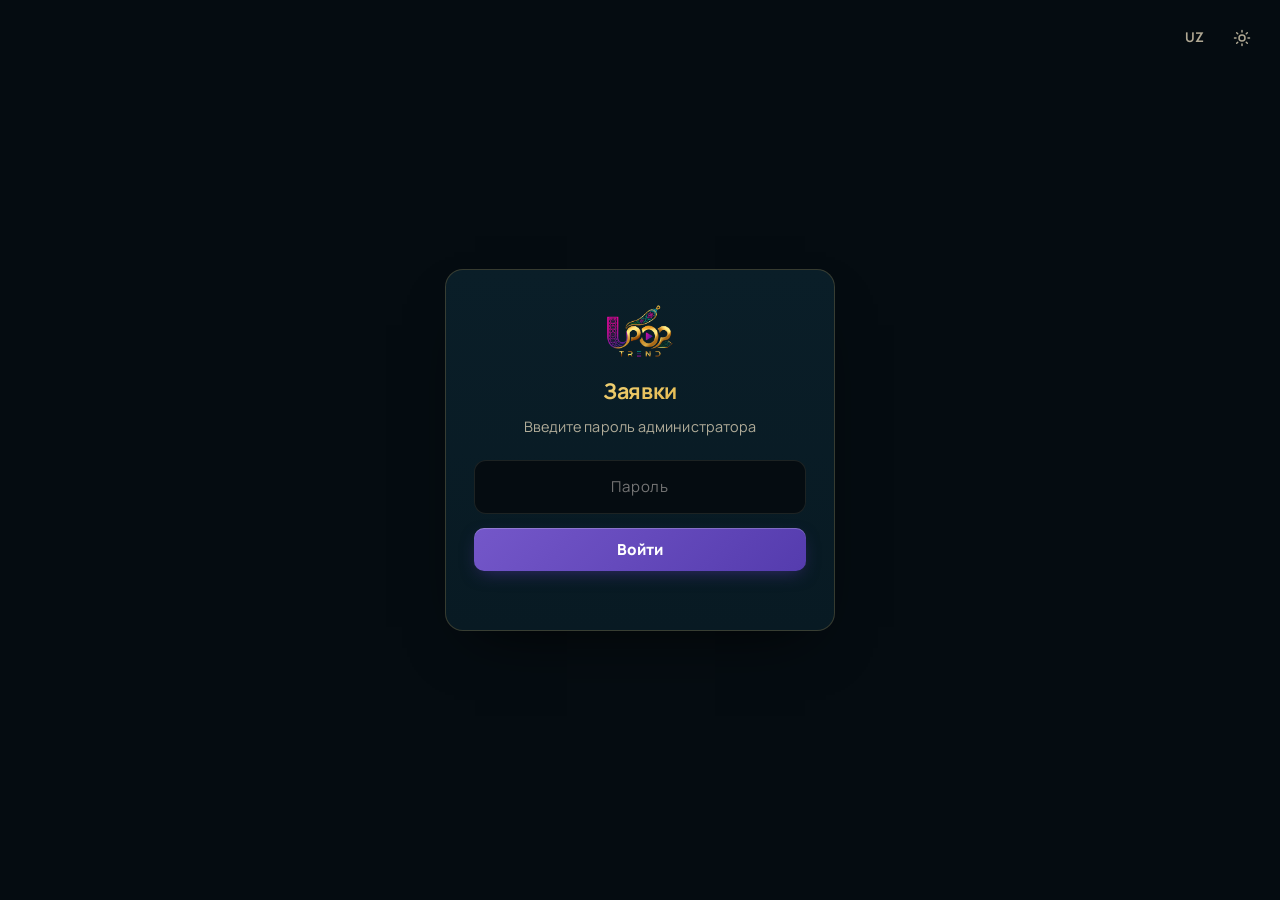
<file: admin/index.html>
<!doctype html>
<html lang="ru">
<head>
<meta charset="utf-8" />
<meta name="viewport" content="width=device-width, initial-scale=1" />
<meta name="author" content="teiior — https://teiior.uz" />
<meta name="robots" content="noindex, nofollow" />
<title>UPOP — Заявки</title>
<link rel="icon" href="/logo-nav.webp" type="image/webp" />
<link rel="preconnect" href="https://fonts.googleapis.com" />
<link rel="preconnect" href="https://fonts.gstatic.com" crossorigin />
<link href="https://fonts.googleapis.com/css2?family=Manrope:wght@400;500;600;700;800&display=swap" rel="stylesheet" />
<style>
  /* Admin paneli — U POP TREND. Ishlab chiquvchi: teiior — https://teiior.uz
       Saytning dizayn tizimidan faqat kerakli tokenlar va bir nechta komponent.
       Admin 56 KB lik styles.css ni kutmaydi — shu ~18 token va quyidagi .btn / .hl yetarli. */
  *{ box-sizing:border-box; }
  :root{
    --gold:#D3A63F; --gold-hi:#F4E1A0;
    --bg:#050C11; --bg-2:#081A23; --surface:#0A1E28; --surface-2:#0D242F;
    --ink:#F2E4C6; --ink-70:rgba(242,228,198,.72); --ink-50:rgba(242,228,198,.52); --ink-34:rgba(242,228,198,.34);
    --line:rgba(242,228,198,.10); --line-gold:rgba(201,162,90,.24);
    --metal:linear-gradient(160deg,#FCEEB0 0%,#F1D275 18%,#E0B143 40%,#C6922B 56%,#F0CE6C 74%,#A0721E 100%);
    --pop-btn:linear-gradient(135deg,#7457C9 0%,#4E36A8 55%,#372777 100%);
    --e-quint:cubic-bezier(.23,1,.32,1); --e-inout:cubic-bezier(.645,.045,.355,1); --e-cubic:cubic-bezier(.33,1,.68,1);
    --maxw:1200px; --r-card:18px; --r-input:12px;
    --font-sans:"Manrope",system-ui,-apple-system,"Segoe UI",Roboto,sans-serif;
  }
  html{ -webkit-text-size-adjust:100%; }
  .hl{ background:var(--metal); background-size:220% auto; -webkit-background-clip:text; background-clip:text;
    -webkit-text-fill-color:transparent; color:transparent; animation:none; }
  @keyframes shimmer{ 0%,100%{ background-position:0% 50%; } 50%{ background-position:100% 50%; } }
  .btn{ position:relative; display:inline-flex; align-items:center; justify-content:center; gap:.55em;
    font-family:var(--font-sans); font-weight:700; font-size:.95rem; letter-spacing:.01em; padding:.7em 1.4em;
    border:0; border-radius:10px; color:var(--ink); background:transparent; cursor:pointer; white-space:nowrap;
    transition:transform .18s var(--e-quint), box-shadow .3s var(--e-quint), filter .3s ease; -webkit-tap-highlight-color:transparent; }
  .btn--block{ width:100%; }
  .btn--pop{ color:#fff; font-weight:800; background:var(--pop-btn); background-size:220% 220%; overflow:hidden;
    box-shadow:0 6px 18px -6px rgba(92,58,178,.55), inset 0 1px 0 rgba(255,255,255,.22); animation:popShift 7s var(--e-inout) infinite; }
  @keyframes popShift{ 0%,100%{ background-position:0% 50%; } 50%{ background-position:100% 50%; } }
  .btn--pop:hover{ transform:translateY(-2px); scale:1.02;
    box-shadow:0 12px 26px -8px rgba(92,58,178,.6), 0 4px 12px -6px rgba(70,45,140,.5), inset 0 1px 0 rgba(255,255,255,.3); }
  .btn--pop::after{ content:""; position:absolute; inset:0; border-radius:inherit;
    background:linear-gradient(115deg,transparent 20%,rgba(255,255,255,.4) 50%,transparent 80%);
    background-size:200% 100%; background-position:200% 0; opacity:0; transition:opacity .3s ease; }
  .btn--pop:hover::after{ opacity:1; animation:sheen 1.5s var(--e-cubic) infinite; }
  .btn--pop:active{ transform:translateY(-1px); scale:.985; }
  @keyframes sheen{ from{ background-position:200% 0; } to{ background-position:-200% 0; } }
  .btn.is-loading{ pointer-events:none; }
  .btn.is-loading .btn__label{ opacity:.55; }
  .btn:disabled,.ghost:disabled{ opacity:.42; cursor:default; pointer-events:none; }

  body{ background:var(--bg); min-height:100vh; margin:0; color:var(--ink); font-family:var(--font-sans);
    font-size:clamp(15px,1.05vw,17px); line-height:1.62; letter-spacing:.006em;
    -webkit-font-smoothing:antialiased; text-rendering:optimizeLegibility; transition:background .3s ease;
    --st-green:#3fbf6f; --st-yellow:#e6b93e; --st-red:#e56464;
    --tline:rgba(242,228,198,.20); }   /* koʻrinadigan jadval chiziqlari */
  a{ color:inherit; }
  .wrap{ max-width:var(--maxw); margin:0 auto; padding:0 clamp(16px,4vw,40px); }

  /* ---------- yuqori panel ---------- */
  .abar{ position:sticky; top:0; z-index:20; background:rgba(5,12,17,.86);
    backdrop-filter:blur(14px); -webkit-backdrop-filter:blur(14px); border-bottom:1px solid var(--line); }
  .abar__in{ display:flex; align-items:center; gap:14px; padding:12px 0; }
  .abar__brand{ display:flex; align-items:center; }
  .abar__brand img{ height:30px; width:auto; display:block; }
  .abar__sp{ flex:1; }
  .cnt{ font-size:.9rem; color:var(--ink-50); font-weight:600; padding:14px 2px 0; }
  .cnt b{ color:var(--ink); font-weight:700; }
  .iconbtn,.tgl{ appearance:none; border:1px solid transparent; background:transparent; color:var(--ink-70);
    border-radius:10px; padding:0; width:40px; height:40px; display:inline-grid; place-items:center; cursor:pointer; transition:.16s; }
  .iconbtn:hover,.tgl:hover{ color:var(--ink); background:var(--surface); border-color:var(--line); }
  .iconbtn svg,.tgl svg{ width:18px; height:18px; display:block; }
  .tgl{ font:inherit; font-weight:700; font-size:.84rem; font-family:'Manrope',sans-serif; }
  .ghost{ appearance:none; border:1px solid var(--line); background:transparent; color:var(--ink);
    border-radius:10px; padding:0 14px; height:40px; font:inherit; font-size:.86rem; font-weight:700; cursor:pointer; transition:.16s;
    font-family:'Manrope',sans-serif; letter-spacing:-.01em; display:inline-flex; align-items:center; justify-content:center; gap:8px; }
  .ghost:hover{ border-color:var(--line-gold); background:var(--surface); }

  /* ---------- asboblar / filtrlar ---------- */
  .tools{ display:flex; flex-wrap:wrap; gap:10px 18px; padding:22px 0 0; align-items:center; }
  .srch{ position:relative; flex:1 1 300px; min-width:200px; }
  .srch svg{ position:absolute; left:14px; top:50%; transform:translateY(-50%); opacity:.45; pointer-events:none; }
  .srch input{ width:100%; height:44px; font:inherit; font-size:.95rem; color:var(--ink); background:var(--surface); border:1px solid var(--line);
    border-radius:12px; padding:0 14px 0 42px; transition:.2s; }
  .srch input::placeholder{ color:var(--ink-34); }
  .srch input:focus{ outline:none; border-color:var(--gold); box-shadow:0 0 0 3px rgba(211,166,63,.14); }

  /* holat filtri: oddiy matn, faoli tagida chiziq — quticha ham, nuqta ham yoʻq */
  .segf{ display:flex; align-items:center; gap:2px; overflow-x:auto; scrollbar-width:none; max-width:100%; height:44px; }
  .segf::-webkit-scrollbar{ display:none; }
  .segf__b{ appearance:none; border:0; background:transparent; color:var(--ink-50); cursor:pointer; white-space:nowrap; position:relative;
    display:inline-flex; align-items:center; padding:0 11px; height:40px; transition:.16s;
    font-family:'Manrope',sans-serif; font-weight:700; font-size:.9rem; letter-spacing:-.01em; }
  .segf__b:hover{ color:var(--ink); }
  .segf__b.is-on{ color:var(--ink); }
  .segf__b.is-on::after{ content:""; position:absolute; left:11px; right:11px; bottom:5px; height:2px; border-radius:2px; background:var(--gold); }
  .segf__b--green,.segf__b--green:hover,.segf__b--green.is-on{ color:var(--st-green); } .segf__b--green.is-on::after{ background:var(--st-green); }
  .segf__b--yellow,.segf__b--yellow:hover,.segf__b--yellow.is-on{ color:var(--st-yellow); } .segf__b--yellow.is-on::after{ background:var(--st-yellow); }
  .segf__b--red,.segf__b--red:hover,.segf__b--red.is-on{ color:var(--st-red); } .segf__b--red.is-on::after{ background:var(--st-red); }

  .sel{ position:relative; }
  .sel select{ font:inherit; height:44px; color:var(--ink); background:var(--surface); border:1px solid var(--line);
    border-radius:12px; padding:0 38px 0 14px; appearance:none; font-weight:700; cursor:pointer; max-width:220px;
    font-family:'Manrope',sans-serif; font-size:.84rem; letter-spacing:-.01em; }
  .sel select:focus{ outline:none; border-color:var(--gold); box-shadow:0 0 0 3px rgba(211,166,63,.14); }
  .sel::after{ content:""; position:absolute; right:15px; top:50%; width:7px; height:7px; pointer-events:none;
    border-right:2px solid var(--ink-70); border-bottom:2px solid var(--ink-70); transform:translateY(-70%) rotate(45deg); }

  /* ---------- nomzod kartasi ---------- */
  .grid{ display:flex; flex-direction:column; align-items:center; gap:18px; padding:14px 0 96px; }
  .grid.no-anim .anketa{ animation:none; }
  .anketa{ width:100%; max-width:1060px; background:var(--surface); border:1px solid var(--line); border-radius:22px;
    padding:26px 28px; box-shadow:0 10px 30px -22px rgba(0,0,0,.55);
    transition:border-color .2s, transform .2s var(--e-quint), box-shadow .2s; animation:acIn .4s var(--e-quint) both; }
  @media (prefers-reduced-motion:reduce){ .anketa{ animation:none; } }
  .iconbtn.is-spin svg{ animation:spin .8s linear infinite; }
  @keyframes acIn{ from{ opacity:0; transform:translateY(18px); } to{ opacity:1; transform:none; } }
  .anketa:hover{ border-color:var(--line-gold); transform:translateY(-1px); box-shadow:0 14px 36px -24px rgba(0,0,0,.6); }
  .anketa[data-status="green"]{ border-color:color-mix(in srgb, var(--st-green) 52%, var(--line)); }
  .anketa[data-status="yellow"]{ border-color:color-mix(in srgb, var(--st-yellow) 52%, var(--line)); }
  .anketa[data-status="red"]{ border-color:color-mix(in srgb, var(--st-red) 52%, var(--line)); }

  .ank__head{ display:flex; gap:22px; align-items:flex-start; padding-bottom:20px; border-bottom:1px solid var(--line); }
  .ank__photo{ width:112px; height:140px; flex:0 0 auto; border-radius:14px; overflow:hidden; background:var(--surface-2);
    border:1px solid var(--line-gold); display:grid; place-items:center; }
  .ank__photo img{ width:100%; height:100%; object-fit:cover; }
  .ank__photo-ph{ display:flex; flex-direction:column; align-items:center; gap:8px; color:var(--ink-34);
    font-family:'Manrope',sans-serif; font-size:.78rem; font-weight:600; text-align:center; padding:8px; }
  .ank__photo-ph svg{ width:30px; height:30px; opacity:.7; }
  .ank__ident{ flex:1 1 auto; min-width:0; padding-top:4px; }
  .ank__name{ font-family:'Manrope',sans-serif; font-weight:700; font-size:1.5rem; letter-spacing:-.02em; line-height:1.05; margin:0 0 12px; }
  /* asosiy faktlar: kichik yorliq, ostida qalin qiymat — ajratgichsiz */
  .ank__facts{ display:flex; flex-wrap:wrap; gap:10px 28px; margin:0 0 14px; }
  .ank__fact{ display:flex; flex-direction:column; gap:2px; min-width:0; }
  .ank__fact .k{ font-family:'Manrope',sans-serif; font-size:.74rem; font-weight:600; color:var(--ink-50); }
  .ank__fact .v{ font-family:'Manrope',sans-serif; font-size:1rem; font-weight:700; color:var(--ink); }
  .ank__contact{ display:flex; flex-wrap:wrap; align-items:center; gap:8px 24px; }
  .ank__ci{ display:inline-flex; align-items:center; gap:8px; color:var(--ink); font-weight:600; font-size:1rem; text-decoration:none; }
  .ank__ci svg{ width:16px; height:16px; color:var(--gold); flex:0 0 auto; }
  .ank__ci:hover{ color:var(--gold-hi); }
  .ank__soc{ color:var(--ink-70); font-weight:600; font-size:.96rem; text-decoration:none; transition:.16s; }
  .ank__soc:hover{ color:var(--gold-hi); }
  .ank__head-end{ display:flex; flex-direction:column; align-items:flex-end; gap:6px; flex:0 0 auto; }
  .ank__date{ font-size:.82rem; color:var(--ink-50); white-space:nowrap; }
  .ank__status{ font-family:'Manrope',sans-serif; font-size:.82rem; font-weight:700; }
  .anketa[data-status="green"] .ank__status{ color:var(--st-green); }
  .anketa[data-status="yellow"] .ank__status{ color:var(--st-yellow); }
  .anketa[data-status="red"] .ank__status{ color:var(--st-red); }

  /* yigʻiladigan tafsilotlar (ochilganda quriladi) — silliq 0fr↔1fr ochilish */
  .ank__reveal{ display:grid; grid-template-rows:0fr; transition:grid-template-rows .34s var(--e-quint); }
  .ank__reveal.open{ grid-template-rows:1fr; }
  .ank__reveal-in{ overflow:hidden; min-height:0; }

  /* tafsilotlar tekis jadval koʻrinishida (kataklar ingichka chiziq bilan), Manrope */
  .ank__body{ margin-top:18px; border:1.5px solid var(--line-gold); border-radius:12px; overflow:hidden; background:var(--surface); }
  .ank__grid{ display:grid; grid-template-columns:repeat(3,minmax(0,1fr)); margin:-1px 0 0 -1px; }
  .ank__cell{ border-top:1px solid var(--tline); border-left:1px solid var(--tline); padding:13px 16px; min-width:0; }
  .ank__cell--h{ grid-column:1 / -1; background:var(--surface-2); padding:11px 16px; border-top:1px solid var(--tline);
    font-family:'Manrope',sans-serif; font-weight:800; font-size:.9rem; letter-spacing:0; text-transform:none; color:var(--gold); }
  .ank__fk{ display:block; font-family:'Manrope',sans-serif; font-weight:600; font-size:.76rem; letter-spacing:0;
    text-transform:none; color:var(--ink-50); margin-bottom:4px; }
  .ank__fv{ display:block; font-family:'Manrope',sans-serif; color:var(--ink); font-size:1rem; line-height:1.45; word-break:break-word; }
  .ank__fv a{ color:var(--gold-hi); text-decoration:none; }
  .yes{ color:#4ec27f; font-weight:700; } .no{ color:var(--ink-34); }

  .ank__hist{ margin-top:18px; padding:0; background:none; border:0; }
  .ank__hist h4{ margin:0 0 6px; font-family:'Manrope',sans-serif; font-weight:800; font-size:1rem; letter-spacing:0; text-transform:none; color:var(--gold); }
  .ank__hist p{ margin:0; white-space:pre-wrap; word-break:break-word; color:var(--ink); font-size:1.04rem; line-height:1.6; }

  .ank__foot{ display:flex; align-items:center; gap:12px; flex-wrap:wrap; margin-top:22px; padding-top:20px; border-top:1px solid var(--line); }
  .rvbtn,.prbtn{ appearance:none; font:inherit; font-family:'Manrope',sans-serif; font-weight:600; letter-spacing:-.01em; font-size:.9rem;
    display:inline-flex; align-items:center; gap:9px; padding:12px 18px; border-radius:12px; cursor:pointer; transition:.16s; }
  .rvbtn{ color:var(--ink); background:var(--surface-2); border:1px solid var(--line-gold); }
  .rvbtn:hover{ border-color:var(--gold); background:var(--surface); transform:translateY(-1px); }
  .prbtn{ color:var(--ink-70); background:transparent; border:1px solid var(--line); }
  .prbtn:hover{ color:var(--ink); border-color:var(--line-gold); background:var(--surface-2); transform:translateY(-1px); }
  .rvbtn:active,.prbtn:active{ transform:translateY(0); }
  .rvbtn svg,.prbtn svg{ width:16px; height:16px; }
  .ank__sheet{ text-decoration:none; }
  .ank__sheet svg{ color:#129d5f; }   /* Sheets yashili */
  .ank__row{ font-family:'Manrope',sans-serif; font-weight:700; font-size:.8rem; color:var(--ink-50); text-decoration:none; white-space:nowrap; transition:.16s; }
  a.ank__row:hover{ color:var(--gold-hi); }
  .ank__toggle svg{ transition:transform .3s var(--e-quint); }
  .ank__toggle.is-open svg{ transform:rotate(180deg); }

  /* ---------- baholash oynasi ---------- */
  .rev{ border:0; padding:0; background:transparent; width:min(94vw,640px); max-height:calc(100dvh - 40px); color:var(--ink); overflow:visible; }
  .rev::backdrop{ background:rgba(3,8,12,.66); -webkit-backdrop-filter:blur(6px); backdrop-filter:blur(6px); }
  .rev[open]{ animation:revIn .28s var(--e-quint) both; }
  @keyframes revIn{ from{ opacity:0; transform:translateY(14px) scale(.985); } to{ opacity:1; transform:none; } }
  .rev__card{ background:linear-gradient(180deg,var(--surface),var(--bg-2)); border:1px solid var(--line-gold);
    border-radius:22px; padding:24px 24px 20px; box-shadow:0 44px 110px -46px rgba(0,0,0,.92);
    display:flex; flex-direction:column; gap:15px; max-height:calc(100dvh - 40px); overflow:auto; }
  .rev__head{ display:flex; align-items:flex-start; gap:14px; }
  .rev__name{ margin:0; font-family:'Manrope',sans-serif; font-weight:700; font-size:1.4rem; letter-spacing:-.02em; line-height:1.16; }
  .rev__sub{ margin:4px 0 0; color:var(--ink-50); font-size:.9rem; font-weight:600; }
  .rev__x{ margin-left:auto; flex:0 0 auto; width:38px; height:38px; border-radius:10px; display:grid; place-items:center;
    border:1px solid var(--line); background:transparent; color:var(--ink-70); cursor:pointer; transition:.16s; }
  .rev__x:hover{ border-color:var(--gold); color:var(--ink); background:var(--surface); }
  .rev__x svg{ width:17px; height:17px; }
  .rev__label{ font-family:'Manrope',sans-serif; font-weight:700; font-size:.92rem; color:var(--ink); }
  .rev__photo{ display:flex; gap:14px; align-items:center; padding-top:14px; border-top:1px solid var(--line); }
  .rev__photo-box{ width:64px; height:80px; flex:0 0 auto; border-radius:10px; overflow:hidden; background:var(--bg);
    border:1px solid var(--line); display:grid; place-items:center; }
  .rev__photo-box img{ width:100%; height:100%; object-fit:cover; }
  .rev__photo-box svg{ width:22px; height:22px; color:var(--ink-34); }
  .rev__photo-side{ display:flex; flex-direction:column; gap:6px; min-width:0; align-items:flex-start; }
  .rev__photo-hint{ margin:0; color:var(--ink-50); font-size:.82rem; line-height:1.45; }
  .rev__ta{ width:100%; min-height:220px; max-height:46vh; resize:vertical; font:inherit; font-size:1.04rem; line-height:1.62;
    color:var(--ink); background:var(--bg); border:1px solid var(--line); border-radius:12px; padding:14px 16px; transition:.18s; }
  .rev__ta::placeholder{ color:var(--ink-34); }
  .rev__ta:focus{ outline:none; border-color:var(--gold); box-shadow:0 0 0 3px rgba(211,166,63,.14); }
  /* baho: oddiy matn, tanlangani tagida chiziq — doira ham, toʻldirish ham yoʻq */
  .rev__colors{ display:flex; flex-direction:column; gap:4px; }
  .swatches{ display:flex; gap:4px; flex-wrap:wrap; }
  .sw{ appearance:none; cursor:pointer; border:0; background:transparent; color:var(--ink-50); position:relative;
    padding:0 9px; height:38px; font:inherit; font-family:'Manrope',sans-serif; font-weight:700; font-size:.92rem; transition:.16s;
    -webkit-tap-highlight-color:transparent; }
  .sw:hover{ color:var(--ink); }
  .sw.is-on{ color:var(--ink); }
  .sw.is-on::after{ content:""; position:absolute; left:9px; right:9px; bottom:5px; height:2px; border-radius:2px; background:var(--gold); }
  .sw--green,.sw--green:hover,.sw--green.is-on{ color:var(--st-green); } .sw--green.is-on::after{ background:var(--st-green); }
  .sw--yellow,.sw--yellow:hover,.sw--yellow.is-on{ color:var(--st-yellow); } .sw--yellow.is-on::after{ background:var(--st-yellow); }
  .sw--red,.sw--red:hover,.sw--red.is-on{ color:var(--st-red); } .sw--red.is-on::after{ background:var(--st-red); }
  .rev__actions{ display:flex; gap:10px; margin-top:4px; }
  .rev__save{ min-width:160px; }
  .rev__err{ color:#e0466f; min-height:1em; font-size:.88rem; }

  /* ---------- holatlar / kirish ---------- */
  .state{ text-align:center; padding:80px 20px; color:var(--ink-70); }
  .state h3{ font-family:'Manrope',sans-serif; color:var(--ink); margin:0 0 8px; letter-spacing:-.02em; }
  .spin{ width:34px; height:34px; border:3px solid var(--line); border-top-color:var(--gold);
    border-radius:50%; margin:0 auto 18px; animation:spin .8s linear infinite; }
  @keyframes spin{ to{ transform:rotate(360deg); } }

  .login{ min-height:100vh; display:grid; place-items:center; padding:24px; position:relative; }
  .login__tgl{ position:absolute; top:18px; right:18px; display:flex; gap:8px; }
  .login__card{ width:100%; max-width:390px; background:linear-gradient(180deg,var(--surface),var(--bg-2));
    border:1px solid var(--line-gold); border-radius:var(--r-card); padding:34px 28px; text-align:center;
    box-shadow:0 26px 60px -30px rgba(0,0,0,.85); animation:acIn .5s var(--e-quint) both; }
  .login__card img{ height:54px; margin:0 auto 16px; display:block; }
  .login__card h1{ font-family:'Manrope',sans-serif; font-weight:700; font-size:1.35rem; margin:0 0 6px; letter-spacing:-.02em; }
  .login__card p{ color:var(--ink-70); font-size:.9rem; margin:0 0 22px; }
  .login__card input{ width:100%; padding:14px 16px; font:inherit; color:var(--ink); text-align:center; letter-spacing:.05em;
    background:var(--bg); border:1px solid var(--line); border-radius:var(--r-input); margin-bottom:14px; }
  .login__card input:focus{ outline:none; border-color:var(--gold); box-shadow:0 0 0 3px rgba(211,166,63,.14); }
  .err{ color:#e0466f; font-size:.86rem; margin-top:12px; min-height:1em; }

  ::selection{ background:var(--gold); color:#0a0a0a; }
  [hidden]{ display:none!important; }

  /* ---------- koʻrinish yorliqlari ---------- */
  .vtabs{ display:flex; gap:2px; }
  .vtab{ appearance:none; border:0; background:transparent; color:var(--ink-50); cursor:pointer; white-space:nowrap; position:relative;
    font-family:'Manrope',sans-serif; font-weight:700; font-size:.94rem; letter-spacing:-.01em; padding:10px 12px; transition:.16s; }
  .vtab:hover{ color:var(--ink); }
  .vtab.is-on{ color:var(--ink); }
  .vtab.is-on::after{ content:""; position:absolute; left:12px; right:12px; bottom:3px; height:2px; border-radius:2px; background:var(--gold); }

  /* ---------- statistika ---------- */
  .kpis{ display:grid; grid-template-columns:repeat(auto-fit,minmax(190px,1fr)); gap:16px; padding:26px 0 4px; }
  .kpi{ position:relative; background:linear-gradient(180deg,var(--surface-2),var(--surface)); border:1px solid var(--line);
    border-radius:18px; padding:20px 22px; overflow:hidden; box-shadow:0 20px 50px -38px rgba(0,0,0,.8); }
  .kpi::after{ content:""; position:absolute; top:0; bottom:0; left:0; width:5px; background:var(--kc,var(--gold)); }
  .kpi__n{ display:block; font-family:'Manrope',sans-serif; font-weight:700; font-size:2.5rem; line-height:1; letter-spacing:-.02em; color:var(--kc,var(--gold-hi)); }
  .kpi__l{ display:block; margin-top:9px; color:var(--ink-70); font-size:.9rem; font-weight:600; }

  .dash{ display:grid; grid-template-columns:repeat(12,1fr); gap:18px; padding:18px 0 96px; }
  .panel{ grid-column:span 6; background:var(--surface); border:1px solid var(--line); border-radius:18px; padding:20px 22px;
    box-shadow:0 20px 50px -38px rgba(0,0,0,.8); min-width:0; }
  .panel--wide{ grid-column:span 12; } .panel--third{ grid-column:span 4; }
  .panel__h{ font-family:'Manrope',sans-serif; font-weight:800; font-size:1.02rem; letter-spacing:-.01em; color:var(--gold-hi); margin:0 0 18px; }
  .panel__note{ margin:16px 0 0; padding-top:15px; border-top:1px solid var(--line); color:var(--ink-70); font-size:.94rem; line-height:1.55; font-weight:600; }
  .panel__note::before{ content:""; }

  .donutwrap{ display:flex; align-items:center; gap:22px; flex-wrap:wrap; }
  .donut{ width:130px; height:130px; flex:0 0 auto; }
  .donut__num{ font-family:'Manrope',sans-serif; font-weight:700; font-size:24px; fill:var(--ink); }
  .legend{ display:flex; flex-direction:column; gap:12px; flex:1 1 160px; min-width:0; }
  .legend__i{ display:grid; grid-template-columns:14px 1fr auto auto; align-items:center; gap:10px; font-size:.96rem; color:var(--ink-70); }
  .legend__d{ width:14px; height:14px; border-radius:5px; flex:0 0 auto; }
  .legend__t{ min-width:0; overflow:hidden; text-overflow:ellipsis; white-space:nowrap; }
  .legend__v{ color:var(--ink); font-weight:800; font-family:'Manrope',sans-serif; }
  .legend__p{ color:var(--ink-50); font-weight:700; font-size:.86rem; min-width:42px; text-align:right; }

  .bars{ display:flex; flex-direction:column; gap:13px; }
  .bar{ display:grid; grid-template-columns:120px 1fr auto 46px; align-items:center; gap:12px; font-size:.94rem; }
  .bar__lbl{ color:var(--ink); font-weight:600; white-space:nowrap; overflow:hidden; text-overflow:ellipsis; }
  .bar__track{ height:14px; background:var(--surface-2); border-radius:4px; overflow:hidden; }
  .bar__fill{ display:block; height:100%; border-radius:4px; min-width:4px; animation:barGrow .6s var(--e-quint) both; transform-origin:left; }
  @keyframes barGrow{ from{ transform:scaleX(0); } to{ transform:scaleX(1); } }
  .bar__val{ color:var(--ink); font-weight:800; font-family:'Manrope',sans-serif; text-align:right; }
  .bar__pct{ color:var(--ink-50); font-weight:700; font-size:.84rem; text-align:right; }

  .vbars{ display:flex; align-items:flex-end; gap:12px; height:158px; }
  .vbar{ flex:1 1 0; display:flex; flex-direction:column; align-items:center; justify-content:flex-end; gap:7px; height:100%; }
  .vbar__col{ width:100%; max-width:46px; border-radius:8px 8px 0 0; min-height:4px; animation:barRise .6s var(--e-quint) both; transform-origin:bottom; }
  @keyframes barRise{ from{ transform:scaleY(0); } to{ transform:scaleY(1); } }
  .vbar__v{ font-family:'Manrope',sans-serif; font-weight:700; font-size:.92rem; color:var(--ink); }
  .vbar__l{ font-size:.82rem; color:var(--ink-50); }

  .area{ width:100%; height:180px; display:block; }
  .xlabels{ display:flex; justify-content:space-between; margin-top:8px; color:var(--ink-50); font-size:.78rem; }
  .dash .empty{ color:var(--ink-50); padding:26px 0; text-align:center; }
  @media (max-width:900px){ .panel,.panel--third{ grid-column:span 12; } }
  @media (max-width:640px){ .vtabs{ order:6; flex-basis:100%; } .kpi__n{ font-size:2.1rem; } .bar{ grid-template-columns:82px 1fr auto 36px; gap:9px; } }

  /* ---------- tahrirlash ---------- */
  .edtools{ display:flex; flex-direction:column; gap:10px; padding:22px 0 0; }
  .edtools__row{ display:flex; flex-wrap:wrap; align-items:center; gap:8px 22px; min-width:0; }
  .edq{ flex:1 1 320px; }
  .edsel{ display:none; }
  .edsel select{ max-width:none; width:100%; }
  .edlv{ flex:0 1 auto; margin-left:-11px; }   /* birinchi variant matni qidiruv chetiga tekislanadi */
  .edonly{ flex:0 0 auto; }
  .edsite{ margin-left:auto; color:var(--ink-70); font-family:'Manrope',sans-serif; font-weight:700; font-size:.9rem; white-space:nowrap;
    text-decoration:underline; text-decoration-color:var(--line-gold); text-underline-offset:4px; transition:.16s; }
  .edsite:hover{ color:var(--ink); text-decoration-color:var(--gold); }
  .ednote{ margin:18px 0 0; max-width:820px; color:var(--ink-70); font-size:.95rem; line-height:1.6; overflow-wrap:anywhere; }
  .ednote b{ color:var(--gold-hi); font-weight:700; }
  .edmsg{ margin:0; padding:64px 0; text-align:center; color:var(--ink-70); }
  .edlink{ appearance:none; border:0; background:none; padding:0; font:inherit; font-weight:700; color:var(--ink); cursor:pointer;
    text-decoration:underline; text-decoration-color:var(--gold); text-underline-offset:4px; }
  /* ikki ustun: chapda boʻlimlar roʻyxati (yopishib turadi), oʻngda faqat tanlangan boʻlim */
  .edwrap{ display:grid; grid-template-columns:minmax(190px,240px) minmax(0,1fr); gap:0 52px; align-items:start; padding:28px 0 0; }
  .ednav{ position:sticky; top:84px; max-height:calc(100vh - 180px); overflow-y:auto; overscroll-behavior:contain; scrollbar-width:thin;
    display:flex; flex-direction:column; border-left:1px solid var(--line); padding:2px 0; }
  .ednav__b{ appearance:none; border:0; background:transparent; cursor:pointer; position:relative; width:100%; text-align:left;
    display:flex; align-items:baseline; gap:10px; padding:8px 10px 8px 18px; color:var(--ink-70);
    font-family:'Manrope',sans-serif; font-weight:600; font-size:.93rem; line-height:1.4; transition:color .16s; }
  .ednav__b:hover{ color:var(--ink); }
  .ednav__b.is-on{ color:var(--gold); }
  .ednav__b.is-on::before{ content:""; position:absolute; left:-1px; top:7px; bottom:7px; width:2px; border-radius:2px; background:var(--gold); }
  .ednav.is-dim .ednav__b.is-on{ color:var(--ink-70); }
  .ednav.is-dim .ednav__b.is-on::before{ background:var(--line-gold); }
  .ednav__t{ flex:1 1 auto; min-width:0; overflow-wrap:anywhere; }
  .ednav__n{ flex:0 0 auto; color:var(--ink-50); font-size:.8rem; font-weight:600; font-variant-numeric:tabular-nums; }
  .edmain{ min-width:0; min-height:calc(100vh - 160px); }
  .edhead{ min-height:36px; padding:0 0 6px; }
  .edhead__t{ margin:0; font-family:'Manrope',sans-serif; font-weight:800; font-size:1.32rem; line-height:1.3; letter-spacing:-.015em;
    color:var(--gold-hi); overflow-wrap:anywhere; }
  .edhead__n{ margin:0; padding-top:5px; color:var(--ink-70); font-size:.95rem; font-weight:600; }
  .edlist{ padding:0 0 40px; }
  /* bandlar orasida faqat ingichka chiziq — quti ichida quti yoʻq */
  .edi{ padding:26px 0 30px; border-top:1px solid var(--line); min-width:0; }
  .edi__sec{ appearance:none; display:block; border:0; background:none; padding:0; margin:0 0 8px; text-align:left; cursor:pointer;
    font:inherit; font-family:'Manrope',sans-serif; font-size:.82rem; font-weight:600; color:var(--ink-50); transition:color .16s; }
  .edi__sec:hover{ color:var(--gold); }
  .edi__h{ display:flex; flex-wrap:wrap; align-items:baseline; gap:2px 12px; margin:0 0 14px; min-width:0; }
  .edi__n{ font-family:'Manrope',sans-serif; font-weight:700; font-size:1.02rem; line-height:1.45; color:var(--ink); overflow-wrap:anywhere; }
  .edi__k{ font-size:.76rem; font-weight:600; color:var(--ink-50); overflow-wrap:anywhere; }
  .edi__hint{ margin:-4px 0 14px; font-size:.84rem; line-height:1.55; color:var(--ink-50); overflow-wrap:anywhere; }
  .edi__f{ display:grid; grid-template-columns:repeat(2,minmax(0,1fr)); gap:22px 26px; }
  .edf{ display:flex; flex-direction:column; gap:8px; min-width:0; }
  .edf__top{ display:flex; flex-wrap:wrap; align-items:baseline; gap:2px 12px; min-width:0; }
  .edf__l{ font-family:'Manrope',sans-serif; font-size:.84rem; font-weight:600; color:var(--ink-70); }
  /* bitta til: maydon yorligʻi — bandning nomi */
  .edi--one .edf__l{ font-size:1.02rem; font-weight:700; line-height:1.45; color:var(--ink); overflow-wrap:anywhere; }
  .edi--one .edi__hint{ margin:0; }
  .edf__s{ font-size:.8rem; font-weight:700; color:var(--gold); }
  .edf__s:empty{ display:none; }
  .edf.is-dirty .edf__s{ color:var(--ink); }
  .edf__r{ appearance:none; border:0; background:none; padding:0; margin-left:auto; font:inherit; font-family:'Manrope',sans-serif;
    font-size:.8rem; font-weight:600; color:var(--ink-50); cursor:pointer; text-decoration:underline; text-decoration-color:var(--line-gold);
    text-underline-offset:3px; transition:.16s; }
  .edf__r:hover{ color:var(--ink); text-decoration-color:var(--gold); }
  .edf__ta{ display:block; width:100%; min-height:48px; resize:none; overflow:hidden; field-sizing:content; font:inherit; font-size:1rem; line-height:1.6;
    color:var(--ink); background:var(--surface); border:1px solid var(--line); border-radius:12px; padding:11px 16px; overflow-wrap:anywhere;
    transition:border-color .18s, box-shadow .18s; }
  .edf__ta::placeholder{ color:var(--ink-34); }
  .edf__ta:hover{ border-color:var(--line-gold); }
  .edf__ta:focus{ outline:none; border-color:var(--gold); box-shadow:0 0 0 3px rgba(211,166,63,.14); }
  .edf__ta[readonly]{ color:var(--ink-70); }
  /* standartdan farq qiladigan maydon: chap chetida ingichka oltin chiziq */
  .edf.is-custom .edf__ta{ box-shadow:inset 2px 0 0 var(--gold); }
  .edf.is-custom .edf__ta:focus{ box-shadow:inset 2px 0 0 var(--gold), 0 0 0 3px rgba(211,166,63,.14); }
  .edf__hint{ margin:0; font-size:.8rem; line-height:1.5; color:var(--ink-50); }
  /* saqlash qatori pastga yopishib turadi */
  .edbar{ position:sticky; bottom:0; z-index:15; display:flex; align-items:center; flex-wrap:wrap; gap:10px 14px;
    padding:12px 0 calc(12px + env(safe-area-inset-bottom)); margin-bottom:40px; border-top:1px solid var(--line);
    background:rgba(5,12,17,.86); backdrop-filter:blur(14px); -webkit-backdrop-filter:blur(14px); }
  .edbar__info{ flex:1 1 240px; min-width:0; display:flex; flex-wrap:wrap; align-items:baseline; gap:2px 14px; }
  .edbar__st{ min-width:0; color:var(--ink-70); font-size:.9rem; font-weight:600; overflow-wrap:anywhere; }
  .edbar__st.is-ok{ color:var(--gold); }
  .edbar__st.is-err{ color:#e0466f; }
  .edbar .edlink{ font-size:.9rem; }
  .edkbd{ color:var(--ink-50); font-size:.84rem; font-weight:600; white-space:nowrap; }
  @media (hover:none) and (pointer:coarse){ .edkbd{ display:none; } }

  /* ================= YORUGʻ REJIM ================= */
  html.light{
    --bg:#F4EFE3; --bg-2:#EBE3D3; --surface:#FFFFFF; --surface-2:#F7F1E6;
    --ink:#241A0C; --ink-70:rgba(36,26,12,.72); --ink-50:rgba(36,26,12,.52); --ink-34:rgba(36,26,12,.32);
    --line:rgba(36,26,12,.12); --line-gold:rgba(150,110,40,.42);
    --tline:rgba(36,26,12,.18);
  }
  html.light body{ background:var(--bg); }
  html.light .abar{ background:rgba(255,255,255,.86); }
  html.light .hl{ background:none; -webkit-text-fill-color:#8A5F1C; color:#8A5F1C; animation:none; }
  html.light .sel select option{ background:#fff; color:var(--ink); }
  html.light .anketa{ box-shadow:0 18px 44px -32px rgba(60,40,10,.34); }
  html.light .anketa:hover{ box-shadow:0 28px 58px -34px rgba(60,40,10,.4); }
  html.light .login__card,html.light .rev__card{ box-shadow:0 30px 70px -40px rgba(60,40,10,.4); }
  html.light .ank__contact a,html.light .ank__fv a{ color:#946a16; }
  html.light .cnt b,html.light .ank__grp h4,html.light .ank__hist h4,html.light .rev__label{ color:#8A5F1C; }
  html.light .rev::backdrop{ background:rgba(60,45,20,.4); }
  html.light .edhead__t,html.light .ednote b,html.light .edf__s,html.light .edbar__st.is-ok,
  html.light .ednav__b.is-on,html.light .edi__sec:hover{ color:#8A5F1C; }
  html.light .ednav.is-dim .ednav__b.is-on{ color:var(--ink-70); }
  html.light .edbar{ background:rgba(255,255,255,.86); }

  /* ---------- kirishlar jurnali ---------- */
  .jr{ padding:22px 0 80px; }
  .jr__sum{ font-size:.95rem; color:var(--ink-70); margin:0 0 18px; line-height:1.65; }
  .jr__sum b{ color:var(--ink); font-weight:700; }
  .jr__t{ width:100%; border-collapse:collapse; font-size:.92rem; }
  .jr__t th{ text-align:left; font-weight:700; font-size:.82rem; color:var(--ink-50); padding:10px 12px; border-bottom:1px solid var(--line); }
  .jr__t td{ padding:12px; border-bottom:1px solid var(--line); vertical-align:top; color:var(--ink-70); line-height:1.45; overflow-wrap:anywhere; }
  .jr__t td.jr__when{ white-space:nowrap; color:var(--ink); font-weight:600; }
  .jr__t td.jr__what{ color:var(--ink); }
  .jr__t tr.is-bad td.jr__what{ color:var(--st-red); font-weight:700; }
  .jr__ip{ font-variant-numeric:tabular-nums; }
  .jr__muted{ color:var(--ink-50); }
  .jr__msg{ color:var(--ink-70); padding:30px 0; line-height:1.6; }
  .jr__msg button{ margin-left:8px; background:none; border:0; padding:0; color:var(--gold-hi); font:inherit; font-weight:700; text-decoration:underline; text-underline-offset:3px; cursor:pointer; }

  /* ================= MOSLASHUVCHAN ================= */
  @media (max-width:900px){ .ank__grid{ grid-template-columns:repeat(2,minmax(0,1fr)); } }
  /* tor ekranda boʻlimlar roʻyxati oʻrniga tanlash maydoni */
  @media (max-width:899px){ .edwrap{ display:block; padding-top:18px; } .ednav{ display:none; } .edsel{ display:block; } }
  /* uchta yorliq yuqori panelga sigʻsin */
  @media (max-width:820px){ .abar__in{ gap:8px; } .vtab{ padding:10px 8px; } .vtab.is-on::after{ left:8px; right:8px; } }
  @media (max-width:640px){
    .abar__in{ flex-wrap:wrap; gap:6px 4px; padding:10px 0; }
    .vtabs{ order:6; flex-basis:100%; border-top:1px solid var(--line); margin-top:4px; padding-top:2px; overflow-x:auto; scrollbar-width:none; }
    .jr__t thead{ display:none; } .jr__t,.jr__t tbody,.jr__t tr,.jr__t td{ display:block; width:100%; }
    .jr__t tr{ padding:12px 0; border-bottom:1px solid var(--line); } .jr__t td{ border:0; padding:2px 0; }
    .vtab{ flex:1 1 auto; text-align:center; padding:10px 3px; font-size:.84rem; }
    .vtab.is-on::after{ left:20%; right:20%; }
    .iconbtn,.tgl{ width:38px; height:38px; } .ghost{ height:38px; padding:0 12px; font-size:.82rem; }
    .tools{ gap:8px 14px; padding:14px 0 0; }
    .cnt{ padding-top:10px; font-size:.86rem; }
    .srch{ flex-basis:100%; } .segf{ flex-basis:100%; } .sel{ flex:1 1 100%; } .sel select{ max-width:none; width:100%; }
    .grid{ gap:18px; padding:16px 0 72px; }
    .anketa{ padding:20px 18px; border-radius:18px; }
    .ank__head{ gap:16px; flex-wrap:wrap; }
    .ank__photo{ width:88px; height:110px; }
    .ank__name{ font-size:1.34rem; }
    .ank__head-end{ order:-1; flex-direction:row; align-items:center; width:100%; justify-content:space-between; }
    .ank__grid{ grid-template-columns:repeat(2,minmax(0,1fr)); }   /* telefonda ham jadval boʻlib qoladi */
    .ank__cell{ padding:9px 10px; } .ank__cell--h{ padding:8px 11px; font-size:.64rem; }
    .ank__fk{ font-size:.55rem; letter-spacing:.03em; margin-bottom:2px; }
    .ank__fv{ font-size:.84rem; line-height:1.35; }
    .ank__foot{ gap:10px; } .ank__foot .rvbtn,.ank__foot .prbtn{ flex:1 1 auto; justify-content:center; }
    .rev__card{ padding:20px 18px 16px; border-radius:18px; }
    .rev__actions{ flex-wrap:wrap; } .rev__actions .btn,.rev__actions .ghost{ flex:1 1 100%; }
    .edtools{ gap:8px; padding-top:14px; }
    .edtools__row{ gap:4px 16px; }
    .edsite{ margin-left:0; }
    .ednote{ margin-top:14px; font-size:.9rem; }
    .edwrap{ padding-top:14px; }
    .edhead__t{ font-size:1.16rem; }
    .edlist{ padding-bottom:24px; }
    .edi{ padding:20px 0 24px; }
    .edi__f{ grid-template-columns:minmax(0,1fr); gap:16px; }
    .edbar{ gap:8px 10px; padding-top:10px; padding-bottom:calc(10px + env(safe-area-inset-bottom)); margin-bottom:24px; }
    .edbar__info{ flex-basis:100%; }
    .edbar__st{ font-size:.86rem; }
    .edbar .ghost{ flex:0 0 auto; } .edbar .btn{ flex:1 1 auto; }
  }
  @media (max-width:380px){ .anketa{ padding:17px 15px; } .ank__name{ font-size:1.2rem; }
    .vtab{ font-size:.82rem; } .edbar .ghost{ padding:0 10px; font-size:.78rem; } .edbar .btn{ padding:.7em 1em; } }
</style>
</head>
<body>

<!-- ===== KIRISH ===== -->
<section class="login" id="login">
  <div class="login__tgl">
    <button class="tgl" id="langBtn2">UZ</button>
    <button class="tgl" id="themeBtn2" aria-label="Theme"></button>
  </div>
  <div class="login__card">
    <img src="/logo-hero.png" alt="U POP TREND" />
    <h1 class="hl" id="l_title">Заявки</h1>
    <p id="l_sub">Введите пароль администратора</p>
    <form id="loginForm">
      <input type="password" id="pw" placeholder="Пароль" autocomplete="current-password" required />
      <button class="btn btn--pop btn--block" type="submit" id="loginBtn"><span class="btn__label" id="l_enter">Войти</span></button>
      <div class="err" id="loginErr"></div>
    </form>
  </div>
</section>

<!-- ===== ILOVA ===== -->
<div id="app" hidden>
  <header class="abar">
    <div class="wrap abar__in">
      <a class="abar__brand" href="/"><img src="/logo-hero.png" alt="U POP TREND" /></a>
      <nav class="vtabs" id="vtabs">
        <button class="vtab is-on" type="button" data-view="list" id="vt_list">Заявки</button>
        <button class="vtab" type="button" data-view="stats" id="vt_stats">Статистика</button>
        <button class="vtab" type="button" data-view="edit" id="vt_edit">Редактирование</button>
        <button class="vtab" type="button" data-view="log" id="vt_log">Журнал</button>
      </nav>
      <div class="abar__sp"></div>
      <button class="tgl" id="langBtn">UZ</button>
      <button class="tgl" id="themeBtn" aria-label="Theme"></button>
      <button class="iconbtn" id="refresh" aria-label="Refresh"></button>
      <button class="ghost" id="logout">Выйти</button>
    </div>
  </header>

  <div class="wrap">
    <div id="listview">
    <div class="tools">
      <label class="srch">
        <svg width="18" height="18" viewBox="0 0 24 24" fill="none" stroke="currentColor" stroke-width="2"><circle cx="11" cy="11" r="7"/><path d="M21 21l-4.3-4.3"/></svg>
        <input id="q" type="search" autocomplete="off" />
      </label>
      <div class="segf" id="fStatus" role="group" aria-label="Filter by status">
        <button class="segf__b is-on" data-v=""><span class="segf__t">Все</span></button>
        <button class="segf__b" data-v="no"><span class="segf__t">Новые</span></button>
        <button class="segf__b" data-v="any"><span class="segf__t">Оценённые</span></button>
        <button class="segf__b segf__b--green" data-v="green"><span class="segf__t">Зелёные</span></button>
        <button class="segf__b segf__b--yellow" data-v="yellow"><span class="segf__t">Жёлтые</span></button>
        <button class="segf__b segf__b--red" data-v="red"><span class="segf__t">Красные</span></button>
      </div>
      <div class="sel"><select id="fGenre"></select></div>
    </div>
    <div class="cnt" id="count"></div>
    <div id="content"></div>
    </div>
    <div id="stats" hidden></div>
    <div id="journal" class="jr" hidden></div>
    <div id="editor" hidden>
      <div class="edtools" id="edTools" hidden>
        <div class="edtools__row">
          <label class="srch edq">
            <svg width="18" height="18" viewBox="0 0 24 24" fill="none" stroke="currentColor" stroke-width="2"><circle cx="11" cy="11" r="7"/><path d="M21 21l-4.3-4.3"/></svg>
            <input id="edQ" type="search" autocomplete="off" />
          </label>
          <a class="edsite" id="edSite" href="https://upop.uz/" target="_blank" rel="noopener">Открыть сайт</a>
        </div>
        <div class="sel edsel"><select id="edG"></select></div>
        <div class="edtools__row">
          <div class="segf edlv" id="edLv" role="group">
            <button class="segf__b" type="button" data-v="all">Все языки</button>
            <button class="segf__b" type="button" data-v="uz">Oʻzbekcha</button>
            <button class="segf__b" type="button" data-v="oz">Özbekça</button>
            <button class="segf__b" type="button" data-v="ru">Русский</button>
            <button class="segf__b" type="button" data-v="en">English</button>
          </div>
          <button class="segf__b edonly" id="edOnly" type="button" aria-pressed="false">Только изменённые</button>
        </div>
      </div>
      <p class="ednote" id="edNote" hidden><b id="edNoteH"></b> <span id="edNoteP"></span></p>
      <p class="edmsg" id="edMsg" hidden></p>
      <div class="edwrap" id="edWrap" hidden>
        <nav class="ednav" id="edNav"></nav>
        <div class="edmain">
          <div class="edhead" id="edHead"></div>
          <div class="edlist" id="edList"></div>
        </div>
      </div>
      <div class="edbar" id="edBar" hidden>
        <div class="edbar__info">
          <span class="edbar__st" id="edSt" role="status" aria-live="polite"></span>
          <button class="edlink" id="edRestX" type="button" hidden>Отменить их</button>
        </div>
        <button class="ghost" id="edUndo" type="button" disabled>Отменить изменения</button>
        <span class="edkbd" id="edKbd" aria-hidden="true"></span>
        <button class="btn btn--pop" id="edSave" type="button" disabled><span class="btn__label" id="edSaveL">Сохранить</span></button>
      </div>
    </div>
  </div>
</div>

<!-- ===== BAHOLASH OYNASI (surat + tarix + rang bitta yozuvda) ===== -->
<dialog class="rev" id="rev" aria-labelledby="revName">
  <div class="rev__card">
    <div class="rev__head">
      <div>
        <h2 class="rev__name" id="revName"></h2>
        <p class="rev__sub" id="revSub"></p>
      </div>
      <button class="rev__x" id="revX" type="button" aria-label="Close"></button>
    </div>
    <div class="rev__colors">
      <span class="rev__label" id="revRateLabel">Оценка</span>
      <div class="swatches" id="revSwatches">
        <button class="sw sw--clear" data-s="" type="button"><span class="swl">Без оценки</span></button>
        <button class="sw sw--green" data-s="green" type="button"><span class="swl">Зелёный</span></button>
        <button class="sw sw--yellow" data-s="yellow" type="button"><span class="swl">Жёлтый</span></button>
        <button class="sw sw--red" data-s="red" type="button"><span class="swl">Красный</span></button>
      </div>
    </div>
    <label class="rev__label" id="revHistLabel" for="revTa">История участника</label>
    <textarea class="rev__ta" id="revTa"></textarea>
    <div class="rev__photo">
      <div class="rev__photo-box" id="revPhotoBox"><img id="revPhotoImg" alt="" hidden><span id="revPhotoPh"></span></div>
      <div class="rev__photo-side">
        <label class="ghost" id="revPhotoBtn" for="revPhotoInput"></label>
        <input id="revPhotoInput" type="file" accept="image/*" hidden>
        <p class="rev__photo-hint" id="revPhotoHint"></p>
      </div>
    </div>
    <div class="rev__actions">
      <button class="btn btn--pop rev__save" id="revSave" type="button"><span class="btn__label rvlbl">Сохранить</span></button>
      <button class="ghost" id="revCancel" type="button">Отмена</button>
    </div>
    <div class="rev__err" id="revErr"></div>
  </div>
</dialog>

<script src="/js/i18n-kit.js"></script>
<script>
  var ENDPOINT = "https://script.google.com/macros/s/AKfycby7z5nB-DfFxk6tBGVCFkMQNpPCdNbHI9DSURAMYiUt8GKPasqRNULcyG-A3lZzZzEIwQ/exec";
  /* Google Sheets havolasi ("Applications" varagʻi) — ishtirokchi qatoriga
       toʻgʻridan-toʻgʻri oʻtish uchun. Backend roʻyxat bilan sheetUrl/gid qaytarsa,
       ular shu qiymatlarni avtomatik almashtiradi. */
  var SHEET_URL = "https://docs.google.com/spreadsheets/d/1y9zi8SMU7ppr_bxAH6d6Pb5Sp4WFqiock8_3iy7JkBE/edit";
  var SHEET_GID = "1303875505";
  function sheetLink(row){
    var base=(state.sheetUrl||SHEET_URL||"").replace(/[#?].*$/,""), gid=(state.gid||SHEET_GID||"");
    if(!base||!row) return "";
    return base + "#gid=" + encodeURIComponent(gid) + "&range=A" + row;
  }
  var KEY_STORE="upop_admin_key", LANG_STORE="upop_admin_lang", THEME_STORE="upop_admin_theme", ROWS_STORE="upop_admin_rows";
  /* Doimiy saqlash: admin kirishi brauzer qayta ochilganda ham esda qoladi
       (localStorage), maxfiy rejimda sessionStorage ga oʻtadi. Qatorlar keshi
       panelni darhol ochadi (avval kesh, keyin yangilanish), sekin backend
       kutilmaydi. Qurilmada bolalar maʼlumoti turadi — "Chiqish" uni tozalaydi. */
  var PS; try{ localStorage.setItem("__upop_t","1"); localStorage.removeItem("__upop_t"); PS=localStorage; }catch(e){ PS=sessionStorage; }
  function writeCache(){ try{ PS.setItem(ROWS_STORE, JSON.stringify(state.rows)); }catch(e){} }
  function readCache(){ try{ var s=PS.getItem(ROWS_STORE); if(!s) return null; var a=JSON.parse(s); return Array.isArray(a)?a:null; }catch(e){ return null; } }
  function clearCache(){ try{ PS.removeItem(ROWS_STORE); }catch(e){} }
  var state = { rows: [], key: "", fStatus: "", view: "list" };
  var rev = { id:null, status:"", photo:null };
  var PAL = ["#D63E8C","#6A39D9","#18B8C9","#D3A63F","#3fbf6f","#e6934e","#4e8fe6","#c74ea0"]; // rangli kategoriya palitrasi
  var lang, theme;
  try{ lang = localStorage.getItem(LANG_STORE)||"ru"; }catch(e){ lang="ru"; }
  try{ theme = localStorage.getItem(THEME_STORE)||"dark"; }catch(e){ theme="dark"; }

  /* chizilgan ikonkalar — emoji ishlatilmaydi */
  var ICN = {
    sun:'<svg viewBox="0 0 24 24" fill="none" stroke="currentColor" stroke-width="2" stroke-linecap="round"><circle cx="12" cy="12" r="4"/><path d="M12 2v2M12 20v2M4.9 4.9l1.4 1.4M17.7 17.7l1.4 1.4M2 12h2M20 12h2M4.9 19.1l1.4-1.4M17.7 6.3l1.4-1.4"/></svg>',
    moon:'<svg viewBox="0 0 24 24" fill="none" stroke="currentColor" stroke-width="2" stroke-linecap="round" stroke-linejoin="round"><path d="M21 12.8A9 9 0 1 1 11.2 3a7 7 0 0 0 9.8 9.8Z"/></svg>',
    refresh:'<svg viewBox="0 0 24 24" fill="none" stroke="currentColor" stroke-width="2" stroke-linecap="round" stroke-linejoin="round"><path d="M21 12a9 9 0 1 1-2.64-6.36"/><path d="M21 3v6h-6"/></svg>',
    close:'<svg viewBox="0 0 24 24" fill="none" stroke="currentColor" stroke-width="2" stroke-linecap="round"><path d="M6 6l12 12M18 6L6 18"/></svg>',
    check:'<svg viewBox="0 0 24 24" fill="none" stroke="currentColor" stroke-width="3.2" stroke-linecap="round" stroke-linejoin="round"><path d="M5 12l5 5L20 7"/></svg>',
    note:'<svg viewBox="0 0 24 24" fill="none" stroke="currentColor" stroke-width="2" stroke-linecap="round" stroke-linejoin="round"><path d="M12 20h9"/><path d="M16.5 3.5a2.1 2.1 0 0 1 3 3L7 19l-4 1 1-4Z"/></svg>',
    print:'<svg viewBox="0 0 24 24" fill="none" stroke="currentColor" stroke-width="2" stroke-linecap="round" stroke-linejoin="round"><path d="M6 9V3h12v6"/><path d="M6 18H4a2 2 0 0 1-2-2v-4a2 2 0 0 1 2-2h16a2 2 0 0 1 2 2v4a2 2 0 0 1-2 2h-2"/><rect x="6" y="14" width="12" height="8" rx="1"/></svg>',
    sheet:'<svg viewBox="0 0 24 24" fill="none" stroke="currentColor" stroke-width="1.9" stroke-linecap="round" stroke-linejoin="round"><rect x="3" y="3" width="18" height="18" rx="2"/><path d="M3 9h18M3 15h18M9 3v18M15 3v18"/></svg>',
    user:'<svg viewBox="0 0 24 24" fill="none" stroke="currentColor" stroke-width="1.6" stroke-linecap="round" stroke-linejoin="round"><circle cx="12" cy="8" r="4"/><path d="M4 21a8 8 0 0 1 16 0"/></svg>',
    chevron:'<svg viewBox="0 0 24 24" fill="none" stroke="currentColor" stroke-width="2.4" stroke-linecap="round" stroke-linejoin="round"><path d="M6 9l6 6 6-6"/></svg>',
    phone:'<svg viewBox="0 0 24 24" fill="none" stroke="currentColor" stroke-width="1.9" stroke-linecap="round" stroke-linejoin="round"><path d="M22 16.9v2.5a2 2 0 0 1-2.2 2 19.8 19.8 0 0 1-8.6-3 19.5 19.5 0 0 1-6-6 19.8 19.8 0 0 1-3-8.6A2 2 0 0 1 4.1 2h2.5a2 2 0 0 1 2 1.7c.1.9.3 1.8.6 2.6a2 2 0 0 1-.5 2.1L7.6 9.6a16 16 0 0 0 6 6l1.2-1.1a2 2 0 0 1 2.1-.5c.8.3 1.7.5 2.6.6a2 2 0 0 1 1.7 2Z"/></svg>',
    mail:'<svg viewBox="0 0 24 24" fill="none" stroke="currentColor" stroke-width="1.9" stroke-linecap="round" stroke-linejoin="round"><rect x="3" y="5" width="18" height="14" rx="2"/><path d="m3 7 9 6 9-6"/></svg>',
    ig:'<svg viewBox="0 0 24 24" fill="none" stroke="currentColor" stroke-width="1.9"><rect x="3" y="3" width="18" height="18" rx="5.5"/><circle cx="12" cy="12" r="4"/><circle cx="17.3" cy="6.7" r="1.2" fill="currentColor" stroke="none"/></svg>',
    tg:'<svg viewBox="0 0 24 24" fill="currentColor"><path d="M21.94 4.3 2.9 11.64c-.98.38-.97 1.77.02 2.12l4.7 1.64 1.8 5.42c.22.66 1.05.86 1.55.37l2.5-2.42 4.63 3.4c.6.44 1.45.11 1.6-.62l3.2-15.4c.18-.86-.67-1.58-1.46-1.25ZM9.9 14.8l-.35 3.86-.9-3.05 8.03-6.9L9.9 14.8Z"/></svg>',
    tiktok:'<svg viewBox="0 0 24 24" fill="currentColor"><path d="M16.5 3c.35 2.2 1.6 3.7 3.7 4.05v3.1c-1.4.06-2.7-.35-3.85-1.15v6.35A5.7 5.7 0 1 1 9.9 9.75v3.25a2.55 2.55 0 1 0 3.1 2.5V3h3.5Z"/></svg>',
    yt:'<svg viewBox="0 0 24 24" fill="currentColor"><path d="M22.5 8s-.2-1.5-.85-2.15c-.8-.85-1.7-.85-2.1-.9C16.6 4.75 12 4.75 12 4.75s-4.6 0-7.55.2c-.4.05-1.3.05-2.1.9C1.7 6.5 1.5 8 1.5 8S1.3 9.7 1.3 11.5v1c0 1.8.2 3.5.2 3.5s.2 1.5.85 2.15c.8.85 1.85.82 2.3.9 1.7.16 7.35.2 7.35.2s4.6 0 7.55-.22c.45-.08 1.5-.05 2.3-.9.65-.65.85-2.15.85-2.15s.2-1.7.2-3.5v-1c0-1.8-.2-3.5-.2-3.5ZM9.9 14.6V9.4l4.8 2.6-4.8 2.6Z"/></svg>'
  };

  var GROUPS = [
    { id:"contacts", keys:["phone","email","citizenship"] },
    { id:"parent",   keys:["parent_name","parent_relation","parent_phone","parent_email","parent_consent"] },
    { id:"creative", keys:["piece","genre","education","instruments","years_singing","vocal_teacher","contests","video","rule_agree"] },
    { id:"about",    keys:["why","music_means","three_words","idol","hobbies","free_time"] },
    { id:"family",   keys:["father_name","father_job","mother_name","mother_job","siblings","live_with","support"] },
    { id:"health",   keys:["chronic","allergy","emergency_contact"] },
    { id:"consents", keys:["log_attend","log_stages","log_travel","consent_data","consent_media","consent_rules","consent_true"] }
  ];

  var T = {
    ru:{
      title:"Заявки", sub:"Введите пароль администратора", pw:"Пароль", enter:"Войти",
      wrongpw:"Неверный пароль", needscript:"Обновите скрипт таблицы (команда list не найдена)",
      logout:"Выйти", search:"Поиск: имя, телефон, город, произведение, история…",
      seg_all:"Все", seg_no:"Новые", seg_any:"Оценённые", seg_green:"Зелёные", seg_yellow:"Жёлтые", seg_red:"Красные",
      f_genre:"Жанр: все", loading:"Загрузка…", refreshing:"Обновляю…",
      empty_h:"Пока нет заявок", empty_p:"Как только кто-то отправит анкету — она появится здесь.",
      none_h:"Ничего не найдено", none_p:"Измените поиск или фильтр.",
      review:"История и оценка", print:"Распечатать", no_photo:"Нет фото", years:"лет", socials:"Соцсети",
      expand:"Открыть анкету", collapse:"Свернуть анкету",
      sheet:"Открыть в таблице", sheet_row:"Строка в Google-таблице", num_lab:"Участник",
      p_title:"Личные данные", p_age:"Возраст", p_gender:"Пол", p_birth:"Дата рождения", p_region:"Город / регион", lbl_green:"Зелёный", lbl_yellow:"Жёлтый", lbl_red:"Красный", lbl_none:"Без оценки",
      nav_list:"Заявки", nav_stats:"Статистика", nav_edit:"Редактирование", nav_log:"Журнал",
      log_c1:"Время", log_c2:"Действие", log_c3:"IP", log_c4:"Место", log_c5:"Устройство",
      log_loading:"Загружаю журнал…", log_empty:"Записей пока нет.", log_fail:"Не удалось загрузить журнал.", log_retry:"Повторить",
      log_old:"Журнал заработает после обновления Apps Script: Deploy → Manage deployments → карандаш → Version: New version → Deploy.",
      log_last:"Последний вход по паролю:", log_count:function(n){ return "Записей в журнале: "+n; },
      log_direct:"напрямую, без IP", log_bad_pw:"Неверный пароль", log_bad_proxy:"Отклонено: запрос не через сайт",
      proxyfail:"Сервер админки не ответил, попробуйте ещё раз",
      st_total:"Всего заявок", st_cities:"Городов", st_genres:"Жанров", st_avgage:"Средний возраст",
      st_byday:"Динамика заявок", st_genre:"По жанрам", st_region:"По городам",
      st_age:"Возраст участников", st_gender:"Пол", st_lang:"Язык анкеты",
      st_male:"Мужской", st_female:"Женский", st_other:"Другое", st_empty:"Нет данных",
      n_genre:function(name,v,dist,total){ var p=Math.round(v/(total||1)*100); return "Наибольший интерес — к жанру «"+name+"»: "+v+" заявок ("+p+"%). Всего охвачено "+dist+" жанров — это показывает широту репертуара участников."; },
      n_city:function(name,v,dist,total){ var p=Math.round(v/(total||1)*100); return "Больше всего участников из «"+name+"» — "+v+" ("+p+"%). География охватывает "+dist+" городов: проект привлёк кандидатов из разных регионов."; },
      n_age:function(avg,mode,modeV,total){ var p=Math.round(modeV/(total||1)*100); return "Средний возраст — "+avg+". Основное ядро — "+mode+"-летние ("+modeV+" чел., "+p+"%): это ключевая возрастная группа проекта."; },
      n_gender:function(m,f){ var t=m+f||1, mp=Math.round(m/t*100), fp=Math.round(f/t*100); if(m===f) return "Баланс полов равный — юношей "+m+", девушек "+f+". Аудитория сбалансирована."; return m>f?("Преобладают юноши — "+m+" ("+mp+"%) против "+f+" девушек ("+fp+"%). Есть смысл усилить привлечение девушек."):("Преобладают девушки — "+f+" ("+fp+"%) против "+m+" юношей ("+mp+"%). Есть смысл усилить привлечение юношей."); },
      n_lang:function(name,v,total){ var p=Math.round(v/(total||1)*100); return "Большинство заполняют анкету на «"+name+"» ("+v+", "+p+"%) — на этом языке удобнее строить коммуникацию с участниками."; },
      n_day:function(date,v,avg,days){ return "Пик активности — "+date+" ("+v+" заявок за день). В среднем "+avg+" заявок в день на протяжении "+days+" дней — стабильный интерес к проекту."; },
      male:"Мужской", female:"Женский", yes:"Да", no:"—",
      hist_h:"История участника", hist_ph:"Заметки, наблюдения, впечатления о выступлении — можно длинно.",
      rate:"Оценка", save:"Сохранить", saving:"Сохраняю…", cancel:"Отмена",
      photo_add:"Загрузить фото", photo_replace:"Заменить фото",
      photo_hint:"Можно добавить или заменить фото кандидата. Лицо анфас, без очков.",
      savefail:"Не удалось сохранить. Попробуйте ещё раз.",
      anketa_title:"Анкета кандидата", print_sub:"Национальный кастинг — Milliy tanlov",
      count:function(n,d,tt){ return "Показано <b>"+n+"</b>, оценённых <b>"+d+"</b> из "+tt; },
      ed_search:"Поиск: название или текст на любом языке…", ed_site:"Открыть сайт",
      ed_sections:"Разделы", ed_lv:"Язык полей", ed_v_all:"Все языки", ed_only:"Только изменённые",
      ed_found:function(n){ return "Найдено: "+n; },
      ed_changed_n:function(n){ return "Изменённых текстов: "+n; },
      ed_nochg_h:"Изменённых текстов нет", ed_nochg_p:"Здесь появятся тексты, которые отличаются от исходных или ещё не сохранены.",
      ed_undo:"Отменить изменения", ed_undo_q:"Отменить все несохранённые изменения?",
      ed_leave:"Есть несохранённые изменения. Уйти и отменить их?",
      ed_dirty:function(n){ return "Несохранённых полей: "+n; },
      ed_restored:function(n){ return "Восстановлены несохранённые правки: "+n; }, ed_rest_x:"Отменить их",
      ed_clean:"Все изменения сохранены", ed_saved:"Сохранено",
      ed_live:"Сохранено. Сайт обновится у всех в течение нескольких секунд.",
      ed_savefail:"Не удалось сохранить, правки не потеряны — нажмите «Сохранить» ещё раз",
      ed_wait:"Проверяю связь с таблицей…",
      ed_offline:"Нет связи с таблицей. Правки не потеряны — нажмите «Сохранить» ещё раз чуть позже.",
      ed_nolink:"Нет связи с таблицей — показана последняя загруженная версия.",
      ed_loading:"Загружаю тексты сайта…", ed_loadfail:"Не удалось загрузить тексты сайта.",
      ed_datafail:"Не удалось получить сохранённые изменения из таблицы.", ed_retry:"Повторить",
      ed_old_h:"Сохранение пока недоступно.",
      ed_old_p:"Скрипт таблицы (Google Apps Script) ещё старой версии. Откройте скрипт и опубликуйте новую версию: Deploy → Manage deployments → значок карандаша → Version: New version → Deploy. Затем обновите эту страницу.",
      ed_changed:"Изменено", ed_unsaved:"Не сохранено", ed_reset:"Вернуть исходное",
      ed_oz_hint:"Пусто — пишется автоматически из узбекского",
      ed_html_hint:"*слово* — золотое выделение, [текст](https://…) — ссылка, Enter — новая строка",
      ed_g_all:"Все тексты", ed_g_other:"Прочее",
      L:{ citizenship:"Гражданство", email:"E-mail", phone:"Телефон",
        parent_name:"Родитель/представитель", parent_relation:"Кем приходится", parent_phone:"Телефон родителя",
        parent_email:"E-mail родителя", parent_consent:"Согласие родителя",
        rule_agree:"Согласен с правилами", piece:"Произведение", genre:"Жанр", education:"Муз. образование",
        instruments:"Инструменты", years_singing:"Стаж пения", vocal_teacher:"Педагог", contests:"Конкурсы/шоу", video:"Видео",
        why:"Почему участвует", music_means:"Что для него музыка", three_words:"Три слова о себе",
        idol:"Кумир", hobbies:"Увлечения", free_time:"Свободное время",
        father_name:"Отец", father_job:"Работа отца", mother_name:"Мать", mother_job:"Работа матери",
        siblings:"Братья/сёстры", live_with:"С кем живёт", support:"Кто поддерживает",
        chronic:"Хрон. болезни", allergy:"Аллергия", emergency_contact:"Экстренный контакт",
        log_attend:"Придёт лично", log_stages:"Готов к этапам", log_travel:"Готов к поездкам",
        consent_data:"Согл.: данные", consent_media:"Согл.: медиа", consent_rules:"Согл.: правила",
        consent_true:"Данные верны", lang:"Язык", submissionId:"ID" },
      G:{ contacts:"Контакты", parent:"Родитель", creative:"Творчество", about:"О себе", family:"Семья", health:"Здоровье", consents:"Логистика и согласия" }
    },
    uz:{
      title:"Arizalar", sub:"Administrator parolini kiriting", pw:"Parol", enter:"Kirish",
      wrongpw:"Parol notoʻgʻri", needscript:"Jadval skriptini yangilang (list buyrugʻi topilmadi)",
      logout:"Chiqish", search:"Qidiruv: ism, telefon, shahar, asar, tarix…",
      seg_all:"Barchasi", seg_no:"Yangi", seg_any:"Baholangan", seg_green:"Yashil", seg_yellow:"Sariq", seg_red:"Qizil",
      f_genre:"Janr: barchasi", loading:"Yuklanmoqda…", refreshing:"Yangilanmoqda…",
      empty_h:"Hozircha arizalar yoʻq", empty_p:"Kimdir anketa yuborishi bilan u shu yerda paydo boʻladi.",
      none_h:"Hech narsa topilmadi", none_p:"Qidiruv yoki filtrni oʻzgartiring.",
      review:"Tarix va baho", print:"Chop etish", no_photo:"Foto yoʻq", years:"yosh", socials:"Ijtimoiy tarmoqlar",
      expand:"Anketani ochish", collapse:"Yigʻish",
      sheet:"Jadvalda ochish", sheet_row:"Google jadvaldagi qator", num_lab:"Ishtirokchi",
      p_title:"Shaxsiy maʼlumotlar", p_age:"Yosh", p_gender:"Jinsi", p_birth:"Tugʻilgan sana", p_region:"Shahar / viloyat", lbl_green:"Yashil", lbl_yellow:"Sariq", lbl_red:"Qizil", lbl_none:"Bahosiz",
      nav_list:"Arizalar", nav_stats:"Statistika", nav_edit:"Tahrirlash", nav_log:"Jurnal",
      log_c1:"Vaqt", log_c2:"Amal", log_c3:"IP", log_c4:"Joy", log_c5:"Qurilma",
      log_loading:"Jurnal yuklanmoqda…", log_empty:"Hozircha yozuv yoʻq.", log_fail:"Jurnalni yuklab boʻlmadi.", log_retry:"Qayta urinish",
      log_old:"Jurnal Apps Script yangilangach ishlaydi: Deploy → Manage deployments → qalam belgisi → Version: New version → Deploy.",
      log_last:"Parol bilan oxirgi kirish:", log_count:function(n){ return "Jurnaldagi yozuvlar: "+n; },
      log_direct:"toʻgʻridan-toʻgʻri, IP siz", log_bad_pw:"Notoʻgʻri parol", log_bad_proxy:"Rad etildi: sayt orqali emas",
      proxyfail:"Admin serveri javob bermadi, qayta urinib koʻring",
      st_total:"Jami arizalar", st_cities:"Shaharlar", st_genres:"Janrlar", st_avgage:"Oʻrtacha yosh",
      st_byday:"Arizalar dinamikasi", st_genre:"Janrlar boʻyicha", st_region:"Shaharlar boʻyicha",
      st_age:"Ishtirokchilar yoshi", st_gender:"Jinsi", st_lang:"Anketa tili",
      st_male:"Erkak", st_female:"Ayol", st_other:"Boshqa", st_empty:"Maʼlumot yoʻq",
      n_genre:function(name,v,dist,total){ var p=Math.round(v/(total||1)*100); return "Eng koʻp qiziqish — «"+name+"» janriga: "+v+" ta ariza ("+p+"%). Jami "+dist+" ta janr qamrab olingan — bu ishtirokchilar repertuarining kengligini koʻrsatadi."; },
      n_city:function(name,v,dist,total){ var p=Math.round(v/(total||1)*100); return "Eng koʻp ishtirokchi «"+name+"»dan — "+v+" ta ("+p+"%). Geografiya "+dist+" ta shaharni qamrab oladi: loyiha turli hududlardan nomzodlarni jalb qildi."; },
      n_age:function(avg,mode,modeV,total){ var p=Math.round(modeV/(total||1)*100); return "Oʻrtacha yosh — "+avg+". Asosiy yadro — "+mode+" yoshdagilar ("+modeV+" kishi, "+p+"%): bu loyihaning asosiy yosh guruhi."; },
      n_gender:function(m,f){ var t=m+f||1, mp=Math.round(m/t*100), fp=Math.round(f/t*100); if(m===f) return "Jinslar balansi teng — yigitlar "+m+", qizlar "+f+". Auditoriya muvozanatli."; return m>f?("Yigitlar koʻp — "+m+" ("+mp+"%), qizlar "+f+" ("+fp+"%). Qizlarni koʻproq jalb qilish maqsadga muvofiq."):("Qizlar koʻp — "+f+" ("+fp+"%), yigitlar "+m+" ("+mp+"%). Yigitlarni koʻproq jalb qilish maqsadga muvofiq."); },
      n_lang:function(name,v,total){ var p=Math.round(v/(total||1)*100); return "Koʻpchilik anketani «"+name+"» tilida toʻldiradi ("+v+", "+p+"%) — ishtirokchilar bilan aloqa shu tilda qulayroq."; },
      n_day:function(date,v,avg,days){ return "Eng faol kun — "+date+" ("+v+" ta ariza). Oʻrtacha kuniga "+avg+" ta, "+days+" kun davomida — loyihaga barqaror qiziqish."; },
      male:"Erkak", female:"Ayol", yes:"Ha", no:"—",
      hist_h:"Ishtirokchi tarixi", hist_ph:"Ishtirokchi haqidagi eslatmalar, kuzatuvlar, taassurotlar — uzoq yozsa ham boʻladi.",
      rate:"Baho", save:"Saqlash", saving:"Saqlanmoqda…", cancel:"Bekor qilish",
      photo_add:"Rasm yuklash", photo_replace:"Rasmni almashtirish",
      photo_hint:"Nomzod suratini qoʻshish yoki almashtirish mumkin. Yuz toʻgʻridan, koʻzoynaksiz.",
      savefail:"Saqlab boʻlmadi. Qayta urinib koʻring.",
      anketa_title:"Nomzod anketasi", print_sub:"Milliy kasting — Национальный кастинг",
      count:function(n,d,tt){ return "Koʻrsatildi <b>"+n+"</b>, baholangan <b>"+d+"</b> / "+tt; },
      ed_search:"Qidiruv: nom yoki istalgan tildagi matn…", ed_site:"Saytni ochish",
      ed_sections:"Boʻlimlar", ed_lv:"Maydonlar tili", ed_v_all:"Barcha tillar", ed_only:"Faqat oʻzgartirilganlar",
      ed_found:function(n){ return "Topildi: "+n; },
      ed_changed_n:function(n){ return "Oʻzgartirilgan matnlar: "+n; },
      ed_nochg_h:"Oʻzgartirilgan matnlar yoʻq", ed_nochg_p:"Asl holidan farq qiladigan yoki hali saqlanmagan matnlar shu yerda koʻrinadi.",
      ed_undo:"Bekor qilish", ed_undo_q:"Barcha saqlanmagan oʻzgarishlar bekor qilinsinmi?",
      ed_leave:"Saqlanmagan oʻzgarishlar bor. Ularni bekor qilib chiqasizmi?",
      ed_dirty:function(n){ return "Saqlanmagan maydonlar: "+n; },
      ed_restored:function(n){ return "Saqlanmagan tahrirlar tiklandi: "+n; }, ed_rest_x:"Ularni bekor qilish",
      ed_clean:"Barcha oʻzgarishlar saqlangan", ed_saved:"Saqlandi",
      ed_live:"Saqlandi. Sayt bir necha soniyada hamma uchun yangilanadi.",
      ed_savefail:"Saqlab boʻlmadi, tahrirlar yoʻqolmadi — «Saqlash» tugmasini yana bosing",
      ed_wait:"Jadval bilan aloqa tekshirilmoqda…",
      ed_offline:"Jadval bilan aloqa yoʻq. Tahrirlar yoʻqolmadi — birozdan soʻng «Saqlash» tugmasini yana bosing.",
      ed_nolink:"Jadval bilan aloqa yoʻq — oxirgi yuklangan nusxa koʻrsatilmoqda.",
      ed_loading:"Sayt matnlari yuklanmoqda…", ed_loadfail:"Sayt matnlarini yuklab boʻlmadi.",
      ed_datafail:"Saqlangan oʻzgarishlarni jadvaldan olib boʻlmadi.", ed_retry:"Qayta urinish",
      ed_old_h:"Saqlash hozircha ishlamaydi.",
      ed_old_p:"Jadval skripti (Google Apps Script) hali eski versiyada. Skriptni oching va yangi versiyani joylang: Deploy → Manage deployments → qalam belgisi → Version: New version → Deploy. Soʻng bu sahifani yangilang.",
      ed_changed:"Oʻzgartirilgan", ed_unsaved:"Saqlanmagan", ed_reset:"Asl holiga qaytarish",
      ed_oz_hint:"Boʻsh — oʻzbekchadan avtomatik yoziladi",
      ed_html_hint:"*soʻz* — oltin rang, [matn](https://…) — havola, Enter — yangi qator",
      ed_g_all:"Barcha matnlar", ed_g_other:"Boshqa",
      L:{ citizenship:"Fuqarolik", email:"E-mail", phone:"Telefon",
        parent_name:"Ota-ona / vakil", parent_relation:"Kim boʻladi", parent_phone:"Ota-ona telefoni",
        parent_email:"Ota-ona e-mail", parent_consent:"Ota-ona roziligi",
        rule_agree:"Qoidaga rozi", piece:"Asar", genre:"Janr", education:"Musiqiy taʼlim",
        instruments:"Cholgʻular", years_singing:"Kuylash staji", vocal_teacher:"Ustoz", contests:"Tanlov/shou", video:"Video",
        why:"Nega ishtirok etadi", music_means:"Musiqa nima degani", three_words:"Oʻzi haqida uch soʻz",
        idol:"Kumiri", hobbies:"Qiziqishlari", free_time:"Boʻsh vaqti",
        father_name:"Otasi", father_job:"Otasi ishi", mother_name:"Onasi", mother_job:"Onasi ishi",
        siblings:"Aka-uka / opa-singil", live_with:"Kim bilan yashaydi", support:"Kim qoʻllaydi",
        chronic:"Surunkali kasalliklar", allergy:"Allergiya", emergency_contact:"Favqulodda kontakt",
        log_attend:"Shaxsan keladi", log_stages:"Bosqichlarga tayyor", log_travel:"Sayohatga tayyor",
        consent_data:"Rozilik: maʼlumot", consent_media:"Rozilik: media", consent_rules:"Rozilik: qoidalar",
        consent_true:"Maʼlumot toʻgʻri", lang:"Til", submissionId:"ID" },
      G:{ contacts:"Kontaktlar", parent:"Ota-ona", creative:"Ijod", about:"Oʻzi haqida", family:"Oila", health:"Sogʻliq", consents:"Logistika va roziliklar" }
    }
  };
  function toOz(s){ return window.UPOP_KIT ? window.UPOP_KIT.toOz(s) : s; }
  /* Özbekça: oʻzbekcha lugʻat yangi alifboga oʻtkaziladi — ichma-ich obyektlar ham.
       Funksiyalar oʻraladi: ular qaytaradigan matn ham oʻtkaziladi. */
  function ozify(v){
    if(typeof v==="string") return toOz(v);
    if(typeof v==="function") return function(){ var r=v.apply(this,arguments); return typeof r==="string"?toOz(r):r; };
    if(v && typeof v==="object"){ var o={}; for(var k in v){ if(Object.prototype.hasOwnProperty.call(v,k)) o[k]=ozify(v[k]); } return o; }
    return v;
  }
  T.oz=ozify(T.uz);
  if(!T[lang]) lang="ru";
  var LANG_NEXT={ ru:"uz", uz:"oz", oz:"ru" }, LANG_CODE={ ru:"RU", uz:"UZ", oz:"ÖZ" };
  function tr(){ return T[lang]||T.ru; }

  function $(id){ return document.getElementById(id); }
  function esc(s){ return String(s==null?"":s).replace(/[&<>"]/g,function(c){return {"&":"&amp;","<":"&lt;",">":"&gt;",'"':"&quot;"}[c];}); }
  function isBool(v){ return v==="Ha"||v==="—"; }
  function genderLabel(v){ return v==="m"?tr().male:v==="f"?tr().female:(v||""); }
  function fmtDate(iso){ if(!iso) return ""; var d=new Date(iso); if(isNaN(d)) return String(iso);
    var p=function(n){return (n<10?"0":"")+n;}; return p(d.getDate())+"."+p(d.getMonth()+1)+"."+d.getFullYear()+" "+p(d.getHours())+":"+p(d.getMinutes()); }
  function socialUrl(kind,val){ var v=String(val).trim(), h=v.replace(/^@/,"");
    if(/^https?:\/\//i.test(v)) return v;
    if(kind==="instagram") return "https://instagram.com/"+h;
    if(kind==="tiktok") return "https://tiktok.com/@"+h;
    if(kind==="telegram") return "https://t.me/"+h;
    if(kind==="youtube") return "https://youtube.com/@"+h; return v; }
  /* Apps Script qayta joylangandan yoki sovuq startdan keyingi birinchi soʻrovda
       JSON oʻrniga HTML sahifa qaytarishi mumkin. Shuning uchun matn sifatida oʻqib,
       bir necha marta qayta urinamiz — kirish "Unexpected token '<'" bilan qulamasin. */
  function fetchJSON(url, base, tries){
    if(tries==null) tries=3;
    var ac=(typeof AbortController!=="undefined")?new AbortController():null;
    var to=ac?setTimeout(function(){ try{ ac.abort(); }catch(e){} },15000):null;
    var opt={}; for(var k in base) opt[k]=base[k];
    if(ac) opt.signal=ac.signal;
    return fetch(url,opt)
      .then(function(r){
        if(r.status===404 || r.status===405 || r.status===501){ var np=new Error("noproxy"); np.noproxy=true; throw np; }
        return r.text(); })
      .then(function(t){ if(to) clearTimeout(to);
        try{ return JSON.parse(t); }
        catch(e){
          // Sovuq start HTML qaytardi — qisqa kutib qayta urinamiz (300/600/1200 ms).
          if(tries>0 && /^\s*</.test(t)){ var d=300*Math.pow(2,3-tries);
            return new Promise(function(res){ setTimeout(res,d); }).then(function(){ return fetchJSON(url, base, tries-1); }); }
          throw new Error("badjson");
        }
      })
      .catch(function(err){ if(to) clearTimeout(to);
        if(err && err.name==="AbortError" && tries>0) return fetchJSON(url, base, tries-1);
        throw err;
      });
  }
  /* Admin soʻrovlari /api/admin (Vercel) orqali ketadi — u IP, joy va qurilmani
       qoʻshadi, Apps Script ularni "Kirishlar" jurnaliga yozadi. Funksiya yoʻq
       joyda (kompyuterdagi oddiy server) soʻrov toʻgʻridan-toʻgʻri Apps Script ga boradi. */
  var PROXY="/api/admin", useProxy=true;
  function api(payload, tries){
    var base={ method:"POST", headers:{"Content-Type":"text/plain;charset=utf-8"}, body:JSON.stringify(payload), redirect:"follow" };
    if(!useProxy) return fetchJSON(ENDPOINT, base, tries);
    return fetchJSON(PROXY, base, tries).catch(function(err){
      if(err && err.noproxy){ useProxy=false; return fetchJSON(ENDPOINT, base, tries); }
      throw err;
    });
  }
  function apiGet(query, tries){
    return fetchJSON(ENDPOINT+"?"+query, { method:"GET", redirect:"follow", cache:"no-store" }, tries);
  }
  function rowById(id){ for(var i=0;i<state.rows.length;i++){ if(String(state.rows[i].submissionId)===String(id)) return state.rows[i]; } return null; }

  /* Admin yuklagan suratni kichraytirib, kichik JPEG data URL ga aylantiradi. */
  function compressImage(file, maxDim, quality){
    return new Promise(function(resolve,reject){
      var url=URL.createObjectURL(file), im=new Image();
      im.onload=function(){ URL.revokeObjectURL(url);
        var s=Math.min(1, maxDim/Math.max(im.naturalWidth, im.naturalHeight));
        var w=Math.max(1,Math.round(im.naturalWidth*s)), h=Math.max(1,Math.round(im.naturalHeight*s));
        var c=document.createElement("canvas"); c.width=w; c.height=h;
        c.getContext("2d").drawImage(im,0,0,w,h);
        try{ resolve(c.toDataURL("image/jpeg", quality)); }catch(e){ reject(e); } };
      im.onerror=reject; im.src=url; });
  }

  /* ---- mavzu va til ---- */
  function applyTheme(){ document.documentElement.classList.toggle("light", theme==="light");
    var ic=(theme==="light"?ICN.moon:ICN.sun);
    if($("themeBtn")) $("themeBtn").innerHTML=ic; if($("themeBtn2")) $("themeBtn2").innerHTML=ic;
    if($("refresh")) $("refresh").innerHTML=ICN.refresh; if($("revX")) $("revX").innerHTML=ICN.close; }
  function toggleTheme(){ theme=(theme==="light"?"dark":"light"); try{localStorage.setItem(THEME_STORE,theme);}catch(e){} applyTheme(); }
  function toggleLang(){ lang=LANG_NEXT[lang]||"ru"; try{localStorage.setItem(LANG_STORE,lang);}catch(e){} applyLang(); }
  function applyLang(){
    var x=tr(), other=LANG_CODE[LANG_NEXT[lang]]||"RU";
    document.documentElement.lang=(lang==="ru"?"ru":"uz");
    if($("langBtn")) $("langBtn").textContent=other; if($("langBtn2")) $("langBtn2").textContent=other;
    $("l_title").textContent=x.title;
    var swl={ "":x.lbl_none, green:x.lbl_green, yellow:x.lbl_yellow, red:x.lbl_red };
    $("revSwatches").querySelectorAll(".sw").forEach(function(b){ var t=b.querySelector(".swl"); if(t) t.textContent=swl[b.getAttribute("data-s")||""]||""; });
    $("l_sub").textContent=x.sub; $("pw").placeholder=x.pw; $("l_enter").textContent=x.enter;
    $("logout").textContent=x.logout;
    $("q").placeholder=x.search;
    var segt=$("fStatus").querySelectorAll(".segf__t");
    var segv=[x.seg_all,x.seg_no,x.seg_any,x.seg_green,x.seg_yellow,x.seg_red];
    for(var i=0;i<segt.length;i++) segt[i].textContent=segv[i];
    $("revHistLabel").textContent=x.hist_h; $("revTa").placeholder=x.hist_ph;
    $("revRateLabel").textContent=x.rate; $("revCancel").textContent=x.cancel;
    $("revSave").querySelector(".rvlbl").textContent=x.save;
    $("revPhotoHint").textContent=x.photo_hint;
    if($("vt_list")) $("vt_list").textContent=x.nav_list;
    if($("vt_stats")) $("vt_stats").textContent=x.nav_stats;
    if($("vt_edit")) $("vt_edit").textContent=x.nav_edit;
    if($("vt_log")) $("vt_log").textContent=x.nav_log;
    $("edQ").placeholder=x.ed_search; $("edSite").textContent=x.ed_site;
    $("edUndo").textContent=x.ed_undo; $("edSaveL").textContent=x.save;
    $("edNoteH").textContent=x.ed_old_h; $("edNoteP").textContent=x.ed_old_p;
    $("edLv").querySelector('[data-v="all"]').textContent=x.ed_v_all; $("edLv").setAttribute("aria-label",x.ed_lv);
    $("edOnly").textContent=x.ed_only; $("edRestX").textContent=x.ed_rest_x; $("edKbd").textContent=edKbd();
    $("edNav").setAttribute("aria-label",x.ed_sections); $("edG").setAttribute("aria-label",x.ed_sections);
    edViewSync();
    if(!$("app").hidden){ buildFilters(); if(state.view==="stats") renderStats(); else render(false); }
    if(ed.st){ if(state.view==="edit") edPaint(); else ed.built=false; }
    if(state.view==="log") jrPaint();
  }

  /* ---- kirish ---- */
  function loadList(key, why){
    return api({ action:"list", key:key, _why:why||"open" }).then(function(res){
      if(res && res.error==="forbidden"){ clearCache(); var ef=new Error(tr().wrongpw); ef.forbidden=true; throw ef; }
      if(res && (res.error==="proxy_required" || res.error==="unavailable")) throw new Error(tr().proxyfail);
      if(!res || res.ok!==true || !Array.isArray(res.rows)) throw new Error(tr().needscript);
      if(res.sheetUrl) state.sheetUrl=res.sheetUrl; if(res.gid) state.gid=String(res.gid);
      var fresh=JSON.stringify(res.rows), prev=null;
      try{ prev=PS.getItem(ROWS_STORE); }catch(e){}
      var changed=(fresh!==prev);
      state.key=key; state.rows=res.rows||[];
      try{ PS.setItem(KEY_STORE,key); PS.setItem(ROWS_STORE,fresh); }catch(e){}
      return changed;
    });
  }
  $("loginForm").addEventListener("submit", function(e){
    e.preventDefault();
    var btn=$("loginBtn"); btn.classList.add("is-loading"); $("loginErr").textContent="";
    loadList($("pw").value.trim(), "login").then(showApp)
      .catch(function(ex){ $("loginErr").textContent=ex.message||"Error"; })
      .then(function(){ btn.classList.remove("is-loading"); });
  });
  $("logout").addEventListener("click", function(){
    if(edDirtyCount()){ if(!confirm(tr().ed_leave)) return; ed.e={}; edDraftSave(); }
    try{ PS.removeItem(KEY_STORE); }catch(e){} clearCache(); location.reload(); });
  $("refresh").addEventListener("click", function(){
    if(state.view==="edit"){ edReload(); return; }
    if(state.view==="log"){ jrLoad(); return; }
    var btn=$("refresh"); btn.classList.add("is-spin");
    loadList(state.key, "refresh").then(function(changed){ if(changed){ buildFilters(); if(state.view==="stats") renderStats(); else render(true); } })
      .catch(function(){})
      .then(function(){ btn.classList.remove("is-spin"); });
  });
  $("langBtn").addEventListener("click",toggleLang); $("langBtn2").addEventListener("click",toggleLang);
  $("themeBtn").addEventListener("click",toggleTheme); $("themeBtn2").addEventListener("click",toggleTheme);

  function showApp(){ $("login").hidden=true; $("app").hidden=false; buildFilters(); render(true); edIdle(); }
  function buildFilters(){
    var g={}; state.rows.forEach(function(r){ if(r.genre) g[String(r.genre).trim()]=1; });
    var el=$("fGenre"), cur=el.value, opts=Object.keys(g).sort();
    el.innerHTML='<option value="">'+esc(tr().f_genre)+'</option>'+opts.map(function(o){return '<option>'+esc(o)+'</option>';}).join("");
    if(opts.indexOf(cur)>=0) el.value=cur;
  }
  $("fStatus").addEventListener("click", function(e){
    var b=e.target.closest(".segf__b"); if(!b) return;
    state.fStatus=b.getAttribute("data-v")||"";
    $("fStatus").querySelectorAll(".segf__b").forEach(function(x){ x.classList.toggle("is-on", x===b); });
    render(false);
  });
  var qTimer; $("q").addEventListener("input",function(){ clearTimeout(qTimer); qTimer=setTimeout(function(){ render(false); },160); });
  $("fGenre").addEventListener("change",function(){render(false);});

  function render(animate){
    var q=$("q").value.trim().toLowerCase(), st=state.fStatus, gn=$("fGenre").value, x=tr();
    var list=state.rows.filter(function(r){
      if(st==="no" && r.reviewed) return false;
      if(st==="any" && !r.reviewed) return false;
      if((st==="green"||st==="yellow"||st==="red") && r.status!==st) return false;
      if(gn && String(r.genre).trim()!==gn) return false;
      if(q){ var hay=[r.fullname,r.phone,r.region,r.piece,r.genre,r.email,r.instagram,r.tiktok,r.telegram,r.history]
        .map(function(z){return String(z==null?"":z).toLowerCase();}).join(" "); if(hay.indexOf(q)<0) return false; }
      return true;
    });
    var done=state.rows.filter(function(r){return r.reviewed;}).length;
    $("count").innerHTML=x.count(list.length,done,state.rows.length);
    if(!state.rows.length){ $("content").innerHTML='<div class="state"><h3>'+esc(x.empty_h)+'</h3><p>'+esc(x.empty_p)+'</p></div>'; return; }
    if(!list.length){ $("content").innerHTML='<div class="state"><h3>'+esc(x.none_h)+'</h3><p>'+esc(x.none_p)+'</p></div>'; return; }
    $("content").innerHTML='<div class="grid'+(animate?'':' no-anim')+'">'+list.map(function(r,i){return card(r,i);}).join("")+'</div>';
  }

  function L(k){ return tr().L[k]||k; }
  function dval(k,v){ if(v==null||v==="") return '<span class="no">—</span>';
    if(k==="submissionId") return esc(v);
    if(k==="birthdate") return esc(fmtLongDate(v));
    if(isBool(v)) return v==="Ha"?'<span class="yes">'+esc(tr().yes)+'</span>':'<span class="no">—</span>';
    if(k==="video"&&/^https?:/i.test(String(v))) return '<a href="'+esc(v)+'" target="_blank" rel="noopener">'+esc(v)+'</a>';
    return esc(v); }
  function socsInline(r){ var it=[["instagram","Instagram"],["tiktok","TikTok"],["telegram","Telegram"],["youtube","YouTube"]]
    .filter(function(s){return r[s[0]];})
    .map(function(s){ return '<a href="'+esc(socialUrl(s[0],r[s[0]]))+'" target="_blank" rel="noopener">'+s[1]+'</a>'; });
    return it.length? it.join(', ') : ""; }
  function socsIcons(r){
    var map=[["instagram",ICN.ig],["telegram",ICN.tg],["tiktok",ICN.tiktok],["youtube",ICN.yt]];
    var it=map.filter(function(s){return r[s[0]];}).map(function(s){
      return '<a class="ank__soc" href="'+esc(socialUrl(s[0],r[s[0]]))+'" target="_blank" rel="noopener" aria-label="'+s[0]+'" title="'+esc(r[s[0]])+'">'+s[1]+'</a>'; });
    return it.length ? '<div class="ank__socs">'+it.join("")+'</div>' : ''; }
  // Karta sarlavhasidagi asosiy faktlar (muhimi oldinda): yosh, jins, shahar, janr, asar.
  function factsBlock(r){ var x=tr(), f=[];
    function add(k,v){ if(v!=null && String(v).trim()!=="") f.push('<div class="ank__fact"><span class="k">'+esc(k)+'</span><span class="v">'+esc(String(v))+'</span></div>'); }
    add(x.p_age, r.age?r.age+" "+x.years:""); add(x.p_gender, r.gender?genderLabel(r.gender):""); add(x.p_region, r.region);
    add(L("genre"), r.genre); add(L("piece"), r.piece);
    return f.length?'<div class="ank__facts">'+f.join("")+'</div>':""; }
  function socsText(r){ var map=[["instagram","Instagram"],["telegram","Telegram"],["tiktok","TikTok"],["youtube","YouTube"]];
    return map.filter(function(s){return r[s[0]];}).map(function(s){
      return '<a class="ank__soc" href="'+esc(socialUrl(s[0],r[s[0]]))+'" target="_blank" rel="noopener" title="'+esc(r[s[0]])+'">'+s[1]+'</a>'; }).join(""); }
  function groupCells(r,g){
    // boʻsh maydonlar va ha/yoʻq rozilik kataklari ("Да/—") bu yerda kerak emas
    var fs=g.keys.filter(function(k){ return r[k]!=null && r[k]!=="" && !isBool(String(r[k])); });
    if(!fs.length) return "";
    return '<div class="ank__cell ank__cell--h">'+esc(tr().G[g.id]||g.id)+'</div>'+
      fs.map(function(k){ return '<div class="ank__cell"><span class="ank__fk">'+esc(L(k))+'</span><span class="ank__fv">'+dval(k,r[k])+'</span></div>'; }).join("");
  }

  function card(r,i){
    var id=esc(r.submissionId||""), x=tr();
    var photo=r.photo && String(r.photo).trim();
    var thumb=photo?String(photo).replace(/([?&]sz=w)\d+/,'$1300'):"";  // roʻyxatda ~112px koʻrinadi; 1000px emas, ~300px yuklaymiz
    var photoHtml=photo
      ? '<img src="'+esc(thumb)+'" alt="" width="112" height="140" decoding="async" loading="lazy" referrerpolicy="no-referrer">'
      : '<span class="ank__photo-ph">'+ICN.user+'<span>'+esc(x.no_photo)+'</span></span>';
    var lines=[];
    if(r.phone) lines.push('<a class="ank__ci" href="tel:'+esc(String(r.phone).replace(/\s/g,""))+'">'+ICN.phone+'<span>'+esc(r.phone)+'</span></a>');
    if(r.email) lines.push('<a class="ank__ci" href="mailto:'+esc(r.email)+'">'+ICN.mail+'<span>'+esc(r.email)+'</span></a>');
    var socHtml=socsText(r);
    var contactHtml=(lines.length||socHtml) ? '<div class="ank__contact">'+lines.join("")+socHtml+'</div>' : '';
    var hist=(r.history && String(r.history).trim())
      ? '<div class="ank__hist"><h4>'+esc(x.hist_h)+'</h4><p>'+esc(r.history)+'</p></div>' : '';
    var delay=(i<10?i*0.03:0);
    var sl = r._row ? sheetLink(r._row) : "";
    var rowBadge = r._row
      ? (sl ? '<a class="ank__row" href="'+esc(sl)+'" target="_blank" rel="noopener" title="'+esc(x.sheet)+'">№ '+esc(r._row)+'</a>'
            : '<span class="ank__row" title="'+esc(x.sheet_row)+'">№ '+esc(r._row)+'</span>')
      : '';
    var stWord = r.status ? (x["lbl_"+r.status]||"") : "";
    return ''+
      '<article class="anketa'+(r.reviewed?' is-reviewed':'')+'" data-id="'+id+'" data-status="'+esc(r.status||"")+'" style="animation-delay:'+delay+'s">'+
        '<div class="ank__head">'+
          '<div class="ank__photo">'+photoHtml+'</div>'+
          '<div class="ank__ident">'+
            '<h3 class="ank__name">'+esc(r.fullname||"—")+'</h3>'+
            factsBlock(r)+
            contactHtml+
          '</div>'+
          '<div class="ank__head-end">'+rowBadge+'<span class="ank__date">'+esc(fmtDate(r.submittedAt))+'</span>'+(stWord?'<span class="ank__status">'+esc(stWord)+'</span>':'')+'</div>'+
        '</div>'+
        hist+
        '<div class="ank__reveal"><div class="ank__reveal-in"></div></div>'+
        '<div class="ank__foot">'+
          '<button class="rvbtn ank__toggle" data-act="toggle" type="button">'+ICN.chevron+'<span>'+esc(x.expand)+'</span></button>'+
          '<button class="rvbtn" data-act="review" type="button">'+ICN.note+'<span>'+esc(x.review)+'</span></button>'+
          '<button class="prbtn" data-act="print" type="button">'+ICN.print+'<span>'+esc(x.print)+'</span></button>'+
          (sl ? '<a class="prbtn ank__sheet" href="'+esc(sl)+'" target="_blank" rel="noopener">'+ICN.sheet+'<span>'+esc(x.sheet)+'</span></a>' : '')+
        '</div>'+
      '</article>';
  }
  function buildDetails(r){
    var cells=GROUPS.filter(function(g){return g.id!=="contacts";}).map(function(g){return groupCells(r,g);}).join("");
    return '<div class="ank__body"><div class="ank__grid">'+cells+'</div></div>';
  }

  $("content").addEventListener("click", function(e){
    var btn=e.target.closest("button"); if(!btn) return;
    var cardEl=e.target.closest(".anketa"); if(!cardEl) return;
    var id=cardEl.getAttribute("data-id");
    if(btn.dataset.act==="toggle"){
      var rv=cardEl.querySelector(".ank__reveal"), inr=rv.querySelector(".ank__reveal-in"), lbl=btn.querySelector("span");
      if(rv.classList.contains("open")){
        rv.classList.remove("open"); btn.classList.remove("is-open"); lbl.textContent=tr().expand;
      } else {
        if(!inr.getAttribute("data-built")){ inr.innerHTML=buildDetails(rowById(id)); inr.setAttribute("data-built","1"); }
        void rv.offsetHeight;                 // 0fr boshlangʻich holatini qayd qilamiz — animatsiya ishlasin (yashirin boʻlsa rAF sekinlashadi)
        rv.classList.add("open");
        btn.classList.add("is-open"); lbl.textContent=tr().collapse;
      }
    }
    else if(btn.dataset.act==="review"){ openReview(id); }
    else if(btn.dataset.act==="print"){ printAnketa(id); }
  });

  /* ---- bitta anketani chop etish — U POP TREND uslubida ---- */
  /* Yorqin binafsha brend varagʻi: katta logo, nomzod TARIXI eng yuqorida,
       maʼlumotlar binafsha hoshiyali jadvallarda, pastda ichida UPOP logosi boʻlgan
       dumaloq teiior muhri. Bitta A4 ga sigʻdiriladi. */
  var PRINT_CSS = "@page{size:A4;margin:0}*{box-sizing:border-box}html,body{margin:0;padding:0}"+
    "body{background:#e9e9ee;font-family:'Manrope',system-ui,sans-serif;-webkit-print-color-adjust:exact;print-color-adjust:exact}"+
    ".page{position:relative;width:794px;height:1123px;margin:0 auto;overflow:hidden;background:#fff;color:#14151a;display:flex;flex-direction:column;padding:32px 36px 22px}"+
    /* sarlavha: katta logo, ism, surat chap yuqorida */
    ".top{display:flex;gap:20px;align-items:center;margin-bottom:14px}"+
    ".pf{flex:0 0 auto;width:128px}"+
    ".pf .photo{width:128px;height:160px;object-fit:cover;display:block;border:2px solid #6A39D9;border-radius:12px;background:#f1eefb}"+
    ".titles{flex:1;min-width:0}"+
    ".titles .logo{height:66px;width:auto;display:block;margin:0 0 10px}"+
    ".name{font-weight:800;font-size:33px;line-height:1.02;letter-spacing:-.02em;color:#1a0f3d;margin:0}"+
    ".meta{margin:8px 0 0;font-size:15px;font-weight:800;color:#6A39D9}"+
    ".num{flex:0 0 auto;align-self:flex-start;text-align:right;padding-top:6px;margin-left:12px}"+
    ".num .nn{font-weight:800;font-size:34px;line-height:1;letter-spacing:-.02em;color:#6A39D9;white-space:nowrap}"+
    ".num .nl{margin-top:5px;font-size:12px;font-weight:700;color:#6b7080}"+
    /* kontent roppa-rosa bitta sahifani toʻldiradi */
    ".fitwrap{flex:1;min-height:0;overflow:hidden}"+
    ".fit{transform-origin:top left;column-count:2;column-gap:16px}"+
    /* TARIX — eng yuqorida, toʻliq kenglikda, dumaloq hoshiya */
    ".hist{column-span:all;break-inside:avoid;border:2px solid #6A39D9;border-radius:14px;overflow:hidden;margin:0 0 13px}"+
    ".hist .hh{background:linear-gradient(90deg,#6A39D9,#D63E8C);color:#fff;font-weight:800;font-size:14px;letter-spacing:.06em;text-transform:uppercase;padding:7px 13px}"+
    ".hist .ht{padding:10px 13px;font-size:15px;line-height:1.5;font-weight:700;color:#14151a;white-space:pre-wrap;overflow-wrap:anywhere;word-break:break-word}"+
    /* boʻlim jadvallari: dumaloq binafsha hoshiya, ichki chiziqlar yumshoqroq, qalin shrift */
    ".t{width:100%;border-collapse:separate;border-spacing:0;border:1.5px solid #6A39D9;border-radius:12px;overflow:hidden;break-inside:avoid;margin:0 0 11px;table-layout:fixed}"+
    ".t .sh td{background:#6A39D9;color:#fff;font-weight:800;font-size:12.5px;letter-spacing:.08em;text-transform:uppercase;padding:6px 10px;border:0;border-bottom:1.5px solid #6A39D9;text-align:center}"+
    ".t td{border-right:1.5px solid rgba(106,57,217,.42);border-bottom:1.5px solid rgba(106,57,217,.42);padding:5px 10px;font-size:13.5px;line-height:1.32;text-align:center;vertical-align:middle;overflow-wrap:anywhere;word-break:break-word}"+
    ".t tr td:last-child{border-right:0}"+
    ".t tr:last-child td{border-bottom:0}"+
    ".t .k{width:41%;font-weight:800;color:#4a2a9e;background:#f3effd}"+
    ".t .v{font-weight:700;color:#14151a}"+
    /* dumaloq muhr — oʻng pastda: halqa boʻylab yozuv, ichida UPOP logosi */
    ".stampwrap{display:flex;justify-content:flex-end;padding-right:6px;margin-top:10px}"+
    ".stamp{position:relative;width:126px;height:126px}"+
    ".stamp svg{width:126px;height:126px;display:block}"+
    ".stamp .ulogo{position:absolute;left:50%;top:50%;transform:translate(-50%,-50%);width:60px;height:auto}"+
    "@media print{body{background:#fff}.page{margin:0}}";

  function printVal(k,v){ if(v==null||v==="") return "—"; if(isBool(v)) return v==="Ha"?tr().yes:"—"; return String(v); }
  function socsPlain(r){ return [["instagram","Instagram"],["tiktok","TikTok"],["telegram","Telegram"],["youtube","YouTube"]]
    .filter(function(s){return r[s[0]];}).map(function(s){ return s[1]+": "+r[s[0]]; }).join(",  "); }

  // Kontentni sahifa balandligiga moslab masshtablaymiz (kattalashtirish ham,
  // kichraytirish ham). Kenglik tuzatilgach matn qayta oqadi, shuning uchun bir
  // necha oʻtishda yaqinlashamiz; oxirida blok oʻz qutisidan chiqmasligi tekshiriladi —
  // tarix doim toʻliq koʻrinadi, hech qachon kesilmaydi.
  var FIT_JS = "(function(){function fit(){var w=document.querySelector('.fitwrap'),c=document.querySelector('.fit');"+
    "if(!w||!c)return;c.style.transform='';c.style.width='';var a=w.clientHeight;if(!a)return;var s=1;"+
    "for(var i=0;i<6;i++){var n=c.scrollHeight;if(!n)break;s=a/n;if(s>1.5)s=1.5;"+
    "c.style.transformOrigin='top left';c.style.width=(100/s)+'%';c.style.transform='scale('+s+')';"+
    "if(Math.abs(c.getBoundingClientRect().height-a)<=2)break;}"+
    "var rh=c.getBoundingClientRect().height;if(rh>a){s=s*(a/rh)*0.995;c.style.width=(100/s)+'%';c.style.transform='scale('+s+')';}"+
    "window.__s=s;}"+
    "if(document.fonts&&document.fonts.ready){document.fonts.ready.then(fit);}fit();setTimeout(fit,250);window.__fit=fit;})();";

  // "YYYY-MM-DD" / "DD.MM.YYYY" → "2 ноября 2009" (ru) yoki "2-noyabr 2009" (uz, oz)
  var MONTHS={ ru:["января","февраля","марта","апреля","мая","июня","июля","августа","сентября","октября","ноября","декабря"],
               uz:["yanvar","fevral","mart","aprel","may","iyun","iyul","avgust","sentabr","oktabr","noyabr","dekabr"] };
  MONTHS.oz=MONTHS.uz.map(function(m){ return toOz(m); });
  function fmtLongDate(v){ var t=String(v==null?"":v).trim(); if(!t) return t; var d,mo,y,m;
    if((m=t.match(/^(\d{4})-(\d{2})-(\d{2})/))){ y=+m[1]; mo=+m[2]; d=+m[3]; }
    else if((m=t.match(/^(\d{1,2})\.(\d{1,2})\.(\d{4})/))){ d=+m[1]; mo=+m[2]; y=+m[3]; }
    else return t;
    if(!(mo>=1&&mo<=12&&d>=1&&d<=31)) return t;
    var names=MONTHS[lang]||MONTHS.ru;
    return (lang==="uz"||lang==="oz") ? (d+"-"+names[mo-1]+" "+y) : (d+" "+names[mo-1]+" "+y); }

  function printAnketa(id){
    var r=rowById(id); if(!r) return; var x=tr();
    var logo=location.origin+"/logo-hero.png";
    var photo=r.photo && String(r.photo).trim();
    var photoTag=photo?'<img class="photo" src="'+esc(photo)+'" referrerpolicy="no-referrer">':'<div class="photo"></div>';
    // jadval yordamchilari: har boʻlim uchun binafsha hoshiyali jadvalda yorliq | qiymat qatorlari
    function prow(label,val){ if(val==null||String(val).trim()===""||isBool(String(val))) return ""; return '<tr><td class="k">'+esc(label)+'</td><td class="v">'+esc(String(val))+'</td></tr>'; }
    function tbl(title,rows){ var b=rows.join(""); if(!b) return ""; return '<table class="t"><tr class="sh"><td colspan="2">'+esc(title)+'</td></tr>'+b+'</table>'; }
    function keys(title,ks){ return tbl(title, ks.map(function(k){ return prow(L(k), r[k]); })); }
    // Tartib (eng keraklidan kamroq keraklisiga): TARIX yuqorida, keyin ijod, aloqa,
    // shaxsiy, ota-ona, oʻzi haqida, oila, salomatlik. Roziliklar chiqarilmaydi.
    var hist=(r.history && String(r.history).trim())
      ? '<div class="hist"><div class="hh">'+esc(x.hist_h)+'</div><div class="ht">'+esc(r.history)+'</div></div>' : "";
    var creative=keys(x.G.creative,["genre","piece","education","instruments","years_singing","vocal_teacher","contests","video"]);
    var contacts=tbl(x.G.contacts,[ prow(L("phone"),r.phone), prow(L("email"),r.email), prow(x.socials,socsPlain(r)) ]);
    var personal=tbl(x.p_title,[ prow(x.p_age, r.age?r.age+" "+x.years:""), prow(x.p_gender, genderLabel(r.gender)), prow(x.p_birth, fmtLongDate(r.birthdate)),
      prow(x.p_region, r.region), prow(L("citizenship"), r.citizenship), prow(L("lang"), r.lang?String(r.lang).toUpperCase():"") ]);
    var parent=keys(x.G.parent,["parent_name","parent_relation","parent_phone","parent_email"]);
    var about=keys(x.G.about,["why","music_means","three_words","idol","hobbies","free_time"]);
    var family=keys(x.G.family,["father_name","father_job","mother_name","mother_job","siblings","live_with","support"]);
    var health=keys(x.G.health,["chronic","allergy","emergency_contact"]);
    // sarlavha: katta logo, ism, qisqa qator (nuqta ajratgichlarsiz)
    var meta=[ (r.age?r.age+" "+x.years:""), r.region, r.genre ].filter(Boolean).join("   /   ");
    var top='<div class="top"><div class="pf">'+photoTag+'</div>'+
      '<div class="titles"><img class="logo" src="'+logo+'">'+
        '<div class="name">'+esc(r.fullname||"—")+'</div>'+
        (meta?'<div class="meta">'+esc(meta)+'</div>':'')+
      '</div>'+
      (r._row?'<div class="num"><div class="nn">№ '+esc(r._row)+'</div><div class="nl">'+esc(x.num_lab)+'</div></div>':'')+
      '</div>';
    // eng pastdagi dumaloq muhr: halqada "Designed & Developed by teiior", ichida UPOP logosi
    var stamp='<div class="stampwrap"><div class="stamp"><svg viewBox="0 0 126 126" xmlns="http://www.w3.org/2000/svg">'+
      '<defs><path id="sr" d="M63,63 m-49,0 a49,49 0 1,1 98,0 a49,49 0 1,1 -98,0"/></defs>'+
      '<circle cx="63" cy="63" r="61" fill="none" stroke="#6A39D9" stroke-width="2.2"/>'+
      '<circle cx="63" cy="63" r="39" fill="none" stroke="#D63E8C" stroke-width="1.6"/>'+
      '<text font-family="Manrope,sans-serif" font-size="8.6" font-weight="800" fill="#6A39D9" textLength="307" lengthAdjust="spacing">'+
        '<textPath href="#sr" startOffset="0">U POP TREND  —  DESIGNED &amp; DEVELOPED BY TEIIOR  —  </textPath></text>'+
      '</svg><img class="ulogo" src="'+logo+'" alt=""></div></div>';
    var html='<!doctype html><html lang="ru"><head><meta charset="utf-8"><title>'+esc(x.anketa_title)+' — '+esc(r.fullname||"")+'</title>'+
      '<link href="https://fonts.googleapis.com/css2?family=Manrope:wght@400;500;600;700;800&display=swap" rel="stylesheet">'+
      '<style>'+PRINT_CSS+'</style></head><body><div class="page">'+top+
      '<div class="fitwrap"><div class="fit">'+hist+creative+contacts+personal+parent+about+family+health+'</div></div>'+stamp+
      '</div><scr'+'ipt>'+FIT_JS+'</scr'+'ipt></body></html>';
    // Yashirin iframe orqali chop etamiz — boʻsh ("about:blank") varaq ochilmaydi.
    var ifr=document.createElement("iframe");
    ifr.setAttribute("aria-hidden","true");
    ifr.style.cssText="position:fixed;right:0;bottom:0;width:0;height:0;border:0;visibility:hidden";
    document.body.appendChild(ifr);
    var cleaned=false;
    function cleanup(){ if(cleaned) return; cleaned=true; setTimeout(function(){ if(ifr.parentNode) ifr.parentNode.removeChild(ifr); },300); }
    var doc=ifr.contentWindow.document; doc.open(); doc.write(html); doc.close();
    var printed=false;
    function go(){ if(printed) return; printed=true;
      var iw=ifr.contentWindow;
      function doPrint(){
        try{ if(iw.__fit) iw.__fit(); }catch(e){}        // bitta sahifaga moslash (shriftlar yuklangach)
        try{ iw.focus(); iw.onafterprint=cleanup; iw.print(); }
        catch(e){ cleanup(); }
        setTimeout(cleanup, 60000);
      }
      // Manrope haqiqatan yuklanishini kutamiz — chop etish tizim shriftida chiqmasin
      var idoc=iw.document, done=false, once=function(){ if(done) return; done=true; doPrint(); };
      if(idoc.fonts && idoc.fonts.ready){ idoc.fonts.ready.then(once); setTimeout(once, 1200); }
      else once();
    }
    ifr.onload=function(){ setTimeout(go, 350); };
    setTimeout(go, 1700); // onload ishlamasa (keshlangan iframe) zaxira yoʻl
  }

  /* ---- baholash oynasi: surat + tarix + rang birga saqlanadi ---- */
  function autogrow(ta){ ta.style.height="auto"; ta.style.height=Math.min(ta.scrollHeight+2, Math.round(window.innerHeight*0.42))+"px"; }
  function setSwatch(s){ rev.status=s||""; $("revSwatches").querySelectorAll(".sw").forEach(function(b){ b.classList.toggle("is-on",(b.getAttribute("data-s")||"")===rev.status); });
  }
  function setRevPhoto(url){ var img=$("revPhotoImg"), ph=$("revPhotoPh");
    if(url){ img.src=url; img.hidden=false; ph.innerHTML=""; } else { img.hidden=true; img.removeAttribute("src"); ph.innerHTML=ICN.user; } }
  function openReview(id){
    var row=rowById(id); if(!row) return; rev.id=id; rev.photo=null;
    $("revName").textContent=row.fullname||"—";
    $("revSub").textContent=[row.phone,row.region].filter(Boolean).join(", ");
    var ta=$("revTa"); ta.value=row.history||""; $("revErr").textContent="";
    setSwatch(row.status||"");
    setRevPhoto(row.photo && String(row.photo).trim() ? row.photo : "");
    $("revPhotoBtn").textContent=(row.photo && String(row.photo).trim())?tr().photo_replace:tr().photo_add;
    $("revPhotoInput").value="";
    var dlg=$("rev"); if(dlg.showModal) dlg.showModal(); else dlg.setAttribute("open","");
    requestAnimationFrame(function(){ autogrow(ta); ta.focus(); ta.setSelectionRange(ta.value.length,ta.value.length); });
  }
  function closeReview(){ var dlg=$("rev"); if(dlg.close) dlg.close(); else dlg.removeAttribute("open"); }
  $("revTa").addEventListener("input", function(){ autogrow(this); });
  $("revSwatches").addEventListener("click", function(e){ var b=e.target.closest(".sw"); if(!b) return; e.preventDefault(); setSwatch(b.getAttribute("data-s")||""); });
  $("revPhotoInput").addEventListener("change", function(){
    var f=this.files && this.files[0]; if(!f) return;
    compressImage(f, 1000, 0.82).then(function(url){ rev.photo=url; setRevPhoto(url); $("revPhotoBtn").textContent=tr().photo_replace; }).catch(function(){});
  });
  $("revX").addEventListener("click", closeReview);
  $("revCancel").addEventListener("click", closeReview);
  $("rev").addEventListener("click", function(e){ if(e.target===this) closeReview(); });
  $("revSave").addEventListener("click", function(){
    var id=rev.id; if(!id) return;
    var hist=$("revTa").value, status=rev.status||"", photo=rev.photo;
    var row=rowById(id); if(!row){ closeReview(); return; }
    // Optimistik saqlash: oʻzgarishni DARHOL qoʻllab oynani yopamiz, server bilan fonda sinxronlaymiz.
    var prev={ status:row.status, history:row.history, reviewed:row.reviewed, photo:row.photo };
    row.status=status; row.history=hist; row.reviewed=(status!=="");
    if(photo) row.photo=photo;                 // yangi suratni darhol koʻrsatamiz (mahalliy)
    writeCache(); closeReview(); buildFilters(); render(false);
    function rerender(){ if($("rev")&&$("rev").open) return; buildFilters(); if(state.view==="stats") renderStats(); else render(false); }
    var payload={ action:"review", key:state.key, submissionId:id, status:status, history:hist, _ref:(row._row?"№ "+row._row:"") };
    if(photo){ payload.photo=photo; payload.photoType="image/jpeg"; }
    api(payload).then(function(res){
      if(!res||res.ok!==true) throw new Error((res&&res.error)||"error");
      var r2=rowById(id);                       // server bilan solishtiramiz (haqiqiy Drive havolasi va h.k.)
      if(r2){ r2.status=res.status||""; r2.history=(res.history!=null?res.history:hist); r2.reviewed=(r2.status!=="");
        if(res.photo) r2.photo=res.photo; }
      writeCache(); rerender();
    }).catch(function(){
      var r2=rowById(id);                       // sinxronlash oʻtmadi — oʻzgarishni qaytaramiz
      if(r2){ r2.status=prev.status; r2.history=prev.history; r2.reviewed=prev.reviewed; r2.photo=prev.photo; }
      writeCache(); rerender();
      alert(tr().savefail);
    });
  });

  /* ---- kirishlar jurnali ---- */
  var jr={ rows:null, busy:false, err:"" };
  // Jadvaldagi amal nomlari oʻzbekcha; rus tilidagi panel uchun tarjima
  var JR_RU=[[/^Kirish \(parol bilan\)/,"Вход по паролю"],[/^Admin ochildi/,"Админка открыта"],[/^Roʻyxat yangilandi/,"Обновление списка"],
    [/^Baho va tarix saqlandi/,"Сохранены оценка и история"],[/^Baho oʻzgartirildi/,"Изменена оценка"],
    [/^Sayt matnlari saqlandi \((\d+) ta maydon\)/,"Сохранены тексты сайта (полей: $1)"],[/^Xizmat amali/,"Служебное действие"]];
  function jrAction(a){ var i; if(lang==="ru"){ for(i=0;i<JR_RU.length;i++){ if(JR_RU[i][0].test(a)) return a.replace(JR_RU[i][0],JR_RU[i][1]); } return a; }
    return lang==="oz" ? toOz(a) : a; }
  function jrWhen(iso){ var d=new Date(iso); if(isNaN(d)) return String(iso||"");
    var names=lang==="ru"?MONTHS.ru:MONTHS.uz, hh=("0"+d.getHours()).slice(-2)+":"+("0"+d.getMinutes()).slice(-2);
    var day=lang==="ru" ? d.getDate()+" "+names[d.getMonth()] : d.getDate()+"-"+names[d.getMonth()];
    if(d.getFullYear()!==new Date().getFullYear()) day+=" "+d.getFullYear();
    return (lang==="oz"?toOz(day):day)+", "+hh; }
  function jrDevice(r){ return [r.dev,r.br].filter(function(v){ return v; }).join(", "); }
  function jrLoad(){
    if(jr.busy || !state.key) return; jr.busy=true;
    api({ action:"log_list", key:state.key, limit:300 }).then(function(res){
      if(res && res.ok===true && Array.isArray(res.rows)){ jr.rows=res.rows; jr.err=""; }
      else jr.err=(res && res.error==="unknown action") ? "old" : "fail";
    }, function(){ jr.err="fail"; }).then(function(){ jr.busy=false; if(state.view==="log") jrPaint(); });
  }
  function jrPaint(){
    var x=tr(), el=$("journal");
    if(!jr.rows){
      if(jr.err) el.innerHTML='<p class="jr__msg">'+esc(jr.err==="old"?x.log_old:x.log_fail)+(jr.err==="fail"?'<button type="button" id="jrRetry">'+esc(x.log_retry)+'</button>':'')+'</p>';
      else el.innerHTML='<p class="jr__msg">'+esc(x.log_loading)+'</p>';
      if($("jrRetry")) $("jrRetry").addEventListener("click", function(){ jr.err=""; jrPaint(); jrLoad(); });
      return;
    }
    if(!jr.rows.length){ el.innerHTML='<p class="jr__msg">'+esc(x.log_empty)+'</p>'; return; }
    var last=null; for(var i=0;i<jr.rows.length;i++){ if(/^Kirish \(parol/.test(jr.rows[i].a) && jr.rows[i].r==="OK"){ last=jr.rows[i]; break; } }
    var sum='<p class="jr__sum">'+esc(x.log_count(jr.rows.length));
    if(last) sum+='<br>'+esc(x.log_last)+' <b>'+esc(jrWhen(last.t))+'</b>'+
      esc([last.place, jrDevice(last), last.ip?"IP "+last.ip:""].filter(function(v){ return v; }).map(function(v){ return ", "+v; }).join(""));
    sum+='</p>';
    var body=jr.rows.map(function(r){
      var bad=r.r && r.r!=="OK", what=jrAction(r.a)+(bad?" — "+(/parol/.test(r.r)?x.log_bad_pw:x.log_bad_proxy):"");
      var ip=r.ip ? '<span class="jr__ip">'+esc(r.ip)+'</span>' : '<span class="jr__muted">'+esc(x.log_direct)+'</span>';
      return '<tr'+(bad?' class="is-bad"':'')+'><td class="jr__when">'+esc(jrWhen(r.t))+'</td><td class="jr__what">'+esc(what)+'</td>'+
        '<td>'+ip+'</td><td>'+esc(r.place||"")+'</td><td>'+esc(jrDevice(r))+'</td></tr>';
    }).join("");
    el.innerHTML=sum+'<table class="jr__t"><thead><tr><th>'+esc(x.log_c1)+'</th><th>'+esc(x.log_c2)+'</th><th>'+esc(x.log_c3)+'</th><th>'+esc(x.log_c4)+'</th><th>'+esc(x.log_c5)+'</th></tr></thead><tbody>'+body+'</tbody></table>';
  }

  /* ---- statistika ---- */
  function switchView(v){
    if(state.view==="edit" && v!=="edit"){
      if(edDirtyCount()){ if(!confirm(tr().ed_leave)) return; edDiscard(); }
      if(ed.st==="ready") ed.sy[edMode()]=window.pageYOffset;   // qaytganda shu joydan davom etadi
    }
    state.view=v;
    document.querySelectorAll(".vtab").forEach(function(b){ b.classList.toggle("is-on", b.getAttribute("data-view")===v); });
    $("listview").hidden = v!=="list";
    $("stats").hidden = v!=="stats";
    $("editor").hidden = v!=="edit";
    $("journal").hidden = v!=="log";
    if(v==="stats") renderStats(); else if(v==="edit") edOpen(); else if(v==="log"){ jrPaint(); jrLoad(); } else { var d=state.rows.filter(function(r){return r.reviewed;}).length; $("count").innerHTML=tr().count(document.querySelectorAll('.anketa').length,d,state.rows.length); }
  }
  function kpiTile(n,l,color){ return '<div class="kpi" style="--kc:'+color+'"><span class="kpi__n">'+n+'</span><span class="kpi__l">'+esc(l)+'</span></div>'; }
  function panel(title,body,mod,note){ return '<div class="panel'+(mod?' panel--'+mod:'')+'"><p class="panel__h">'+esc(title)+'</p>'+body+(note?'<p class="panel__note">'+esc(note)+'</p>':'')+'</div>'; }

  /* Registr va imlo xatolarini birlashtiramiz: "Maqom"=="maqom", "ashulla"=="ashula" —
       kichik harf, trim, soʻng kichik farq ichida eng yaqin maʼlum janrga keltiramiz. */
  function lc(s){ return String(s==null?'':s).toLowerCase().trim().replace(/[.,;!]+$/,'').replace(/\s+/g,' '); }
  function titleCase(s){ return s.replace(/(^|\s)\S/g,function(c){return c.toUpperCase();}); }
  function lev(a,b){ var m=a.length,n=b.length,i,j,dp=[]; for(i=0;i<=m;i++){dp[i]=[i];} for(j=0;j<=n;j++){dp[0][j]=j;}
    for(i=1;i<=m;i++){ for(j=1;j<=n;j++){ dp[i][j]=Math.min(dp[i-1][j]+1,dp[i][j-1]+1,dp[i-1][j-1]+(a.charAt(i-1)===b.charAt(j-1)?0:1)); } } return dp[m][n]; }
  var GENRES=["Maqom","Ashula","Katta ashula","Lapar","Yalla","Suvora","Baxshi","Doston","Terma","Alla","Yor-yor"];
  function canonGenre(raw){ var s=lc(raw); if(!s) return null; var best=null,bd=99;
    for(var i=0;i<GENRES.length;i++){ var g=GENRES[i].toLowerCase(); if(g===s) return {key:g,label:GENRES[i].toUpperCase()}; var d=lev(s,g); if(d<bd){bd=d;best=GENRES[i];} }
    var thr=s.length>=6?2:1; if(best&&bd<=thr) return {key:best.toLowerCase(),label:best.toUpperCase()}; return {key:s,label:s.toUpperCase()}; }
  /* Erkin yozilgan shaharlarni haqiqiy viloyatlarga keltiramiz: "Toshkent shahri Olmazor
       tumani", "Toshkent Shahri", "Toshkent" → bitta "Toshkent". Soʻz boʻyicha moslashtiriladi. */
  var REGIONS=[
    {t:["toshkent","tashkent","ташкент","тошкент"],l:"Toshkent"},{t:["andijon","andijan","андижон","андижан"],l:"Andijon"},
    {t:["buxoro","buxara","бухоро","бухар"],l:"Buxoro"},{t:["farg","fergan","фарг","ферган"],l:"Fargʻona"},
    {t:["jizzax","jizzakh","жиззах","джизак"],l:"Jizzax"},{t:["xorazm","urganch","хоразм","хорезм"],l:"Xorazm"},
    {t:["namangan","наманган"],l:"Namangan"},{t:["navoiy","navoi","навоий","навои"],l:"Navoiy"},
    {t:["qashqadaryo","qarshi","кашкадар","қашқадар","қарши"],l:"Qashqadaryo"},{t:["qoraqalpog","nukus","коракалпог","каракалпак","нукус"],l:"Qoraqalpogʻiston"},
    {t:["samarqand","самарканд","самарқанд"],l:"Samarqand"},{t:["sirdaryo","сирдар","сырдар"],l:"Sirdaryo"},
    {t:["surxondaryo","termiz","сурхондар","сурхандар","термиз"],l:"Surxondaryo"}
  ];
  function canonRegion(raw){ var s=lc(raw); if(!s) return null;
    if(s.indexOf("toshkent")>=0||s.indexOf("tashkent")>=0||s.indexOf("ташкент")>=0||s.indexOf("тошкент")>=0){
      var vil=(s.indexOf("viloyat")>=0||s.indexOf("область")>=0||s.indexOf("вилоят")>=0);
      return vil?{key:"toshkent viloyati",label:"Toshkent viloyati"}:{key:"toshkent shahri",label:"Toshkent shahri"};
    }
    for(var i=0;i<REGIONS.length;i++){ for(var j=0;j<REGIONS[i].t.length;j++){ if(s.indexOf(REGIONS[i].t[j])>=0) return {key:REGIONS[i].l.toLowerCase(),label:REGIONS[i].l}; } }
    return {key:s,label:titleCase(s)}; }
  function canonPlain(raw){ var s=lc(raw); if(!s) return null; return {key:s,label:titleCase(s)}; }
  function canonUp(raw){ var s=lc(raw); if(!s) return null; return {key:s,label:s.toUpperCase()}; }
  function tally(rows,valFn,canonFn,n){ var m={},lab={};
    rows.forEach(function(r){ var c=canonFn(valFn(r)); if(!c) return; if(!(c.key in m)){m[c.key]=0;lab[c.key]=c.label;} m[c.key]++; });
    var arr=Object.keys(m).map(function(k){return {label:lab[k],value:m[k]};}).sort(function(a,b){return b.value-a.value;});
    return { items:arr.slice(0,n), distinct:arr.length, top:arr[0]||null }; }
  function fmtDay(k){ var p=String(k).split('-'); return p.length===3?p[2]+'.'+p[1]:String(k); }

  function donut(segs){
    var total=segs.reduce(function(a,s){return a+s.value;},0)||1, r=46, c=2*Math.PI*r, off=0;
    var arcs=segs.filter(function(s){return s.value>0;}).map(function(s){
      var len=c*s.value/total, seg=Math.max(0,len-4);
      var el='<circle cx="60" cy="60" r="'+r+'" fill="none" stroke="'+s.color+'" stroke-width="14" stroke-dasharray="'+seg.toFixed(2)+' '+(c-seg).toFixed(2)+'" stroke-dashoffset="'+(-off).toFixed(2)+'" transform="rotate(-90 60 60)" stroke-linecap="round"/>';
      off+=len; return el; }).join("");
    return '<svg viewBox="0 0 120 120" class="donut"><circle cx="60" cy="60" r="'+r+'" fill="none" stroke="var(--line)" stroke-width="14"/>'+arcs+'<text x="60" y="66" text-anchor="middle" class="donut__num">'+total+'</text></svg>'; }
  function donutPanel(segs){
    var total=segs.reduce(function(a,s){return a+s.value;},0)||1;
    return '<div class="donutwrap">'+donut(segs)+'<div class="legend">'+segs.map(function(s){
      var p=Math.round(s.value/total*100);
      return '<div class="legend__i"><span class="legend__d" style="background:'+s.color+'"></span><span class="legend__t">'+esc(s.label)+'</span><b class="legend__v">'+s.value+'</b><span class="legend__p">'+p+'%</span></div>';
    }).join("")+'</div></div>'; }
  function hbars(items,base){ if(!items.length) return '<div class="empty">'+esc(tr().st_empty)+'</div>';
    base=base||items.reduce(function(a,i){return a+i.value;},0)||1;
    var max=Math.max.apply(null,items.map(function(i){return i.value;}).concat([1]));
    return '<div class="bars">'+items.map(function(it,i){ var w=Math.round(it.value/max*100), p=Math.round(it.value/base*100);
      return '<div class="bar"><span class="bar__lbl" title="'+esc(it.label)+'">'+esc(it.label)+'</span><span class="bar__track"><span class="bar__fill" style="width:'+w+'%;background:'+PAL[i%PAL.length]+'"></span></span><b class="bar__val">'+it.value+'</b><span class="bar__pct">'+p+'%</span></div>';
    }).join("")+'</div>'; }
  function vbars(items){ var max=Math.max.apply(null,items.map(function(i){return i.value;}).concat([1]));
    return '<div class="vbars">'+items.map(function(it,i){ var hp=Math.round(it.value/max*100);
      return '<div class="vbar"><b class="vbar__v">'+it.value+'</b><span class="vbar__col" style="height:'+hp+'%;background:'+PAL[i%PAL.length]+'"></span><span class="vbar__l">'+esc(it.label)+'</span></div>';
    }).join("")+'</div>'; }
  function byDay(rows){ var m={}; rows.forEach(function(r){ if(!r.submittedAt) return; var d=new Date(r.submittedAt); if(isNaN(d)) return;
    var k=d.getFullYear()+'-'+('0'+(d.getMonth()+1)).slice(-2)+'-'+('0'+d.getDate()).slice(-2); m[k]=(m[k]||0)+1; });
    return Object.keys(m).sort().map(function(k){return {label:k,value:m[k]};}); }
  function areaChart(pts){ if(!pts.length) return '<div class="empty">'+esc(tr().st_empty)+'</div>';
    var w=640,h=180,padX=6,baseY=h-26,topY=14, n=pts.length;
    var max=Math.max.apply(null,pts.map(function(p){return p.value;}).concat([1]));
    var X=function(i){ return padX+(n<=1?(w-2*padX)/2:(i/(n-1))*(w-2*padX)); };
    var Y=function(v){ return baseY-(v/max)*(baseY-topY); };
    var d=pts.map(function(p,i){ return (i?'L':'M')+X(i).toFixed(1)+' '+Y(p.value).toFixed(1); }).join(' ');
    var ar=d+' L'+X(n-1).toFixed(1)+' '+baseY+' L'+X(0).toFixed(1)+' '+baseY+' Z';
    function fmt(k){ var p=k.split('-'); return p[2]+'.'+p[1]; }
    var lbls = n<=1 ? '<span>'+fmt(pts[0].label)+'</span>'
      : '<span>'+fmt(pts[0].label)+'</span><span>'+fmt(pts[Math.floor(n/2)].label)+'</span><span>'+fmt(pts[n-1].label)+'</span>';
    return '<svg class="area" viewBox="0 0 '+w+' '+h+'" preserveAspectRatio="none">'+
      '<defs><linearGradient id="ag" x1="0" y1="0" x2="0" y2="1"><stop offset="0" stop-color="rgba(211,166,63,.55)"/><stop offset="1" stop-color="rgba(211,166,63,0)"/></linearGradient></defs>'+
      '<path d="'+ar+'" fill="url(#ag)"/><path d="'+d+'" fill="none" stroke="#F4E1A0" stroke-width="2" vector-effect="non-scaling-stroke"/></svg>'+
      '<div class="xlabels">'+lbls+'</div>'; }
  function renderStats(){
    var x=tr(), rows=state.rows;
    if(!rows.length){ $("stats").innerHTML='<div class="state"><h3>'+esc(x.empty_h)+'</h3><p>'+esc(x.empty_p)+'</p></div>'; return; }
    var total=rows.length;
    var m=rows.filter(function(r){return r.gender==="m";}).length, f=rows.filter(function(r){return r.gender==="f";}).length, go=total-m-f;
    var genderSegs=[{label:x.st_male,value:m,color:"#4e8fe6"},{label:x.st_female,value:f,color:"#D63E8C"}]; if(go>0) genderSegs.push({label:x.st_other,value:go,color:"#5a6b73"});
    var genre=tally(rows,function(r){return r.genre;},canonGenre,8);
    var region=tally(rows,function(r){return r.region;},canonRegion,8);
    var langT=tally(rows,function(r){return r.lang;},canonUp,5);
    var ageItems=[],ageSum=0,ageCnt=0,ageMode={l:'',v:0};
    for(var a=14;a<=19;a++){ (function(a){ var cnt=rows.filter(function(r){return String(r.age).trim()===String(a);}).length;
      ageItems.push({label:String(a),value:cnt}); ageSum+=a*cnt; ageCnt+=cnt; if(cnt>ageMode.v){ageMode={l:String(a),v:cnt};} })(a); }
    var days=byDay(rows), peak={label:'',value:0}; days.forEach(function(d){ if(d.value>peak.value) peak=d; });
    var avgDay=days.length?Math.round(rows.length/days.length*10)/10:0, avgAge=ageCnt?Math.round(ageSum/ageCnt*10)/10:0;
    var kpis='<div class="kpis">'+kpiTile(total,x.st_total,"#F4E1A0")+kpiTile(region.distinct,x.st_cities,"#18B8C9")+kpiTile(genre.distinct,x.st_genres,"#D63E8C")+kpiTile(avgAge||'—',x.st_avgage,"#6A39D9")+'</div>';
    $("stats").innerHTML=kpis+'<div class="dash">'+
      panel(x.st_byday, areaChart(days), "wide", days.length?x.n_day(fmtDay(peak.label),peak.value,avgDay,days.length):"")+
      panel(x.st_genre, hbars(genre.items,total), "", genre.top?x.n_genre(genre.top.label,genre.top.value,genre.distinct,total):"")+
      panel(x.st_region, hbars(region.items,total), "", region.top?x.n_city(region.top.label,region.top.value,region.distinct,total):"")+
      panel(x.st_age, vbars(ageItems), "third", x.n_age(avgAge,ageMode.l||'—',ageMode.v,total))+
      panel(x.st_gender, donutPanel(genderSegs), "third", x.n_gender(m,f))+
      panel(x.st_lang, hbars(langT.items,total), "third", langT.top?x.n_lang(langT.top.label,langT.top.value,total):"")+
    '</div>';
  }
  $("vtabs").addEventListener("click", function(e){ var b=e.target.closest(".vtab"); if(b) switchView(b.getAttribute("data-view")); });

  /* ---- tahrirlash: saytdagi barcha matnlar ----
       Standart matnlar /js/content.js da, admin oʻzgartirganlari jadvalning
       "Content" varagʻida. Standart bilan bir xil yoki boʻsh maydon "" boʻlib
       yuboriladi — sayt standartni koʻrsatadi. Özbekça boʻsh boʻlsa, oʻzbekcha
       matndan avtomatik yasaladi.
       Tezlik: skript va saqlangan matnlar admin ochilgach fonda yuklanadi, oxirgi
       nusxa keshdan darhol chiziladi, ekranda faqat tanlangan boʻlim turadi.
       Saqlash kutdirmaydi: maydonlar darhol saqlangan boʻladi, soʻrovlar navbat
       bilan fonda ketadi, xato boʻlsa tahrirlar joyiga qaytadi. */
  var ED_LANGS=["uz","oz","ru","en"], ED_VIEWS=["all","uz","oz","ru","en"];
  var ED_NAMES={ uz:"Oʻzbekcha", oz:"Özbekça", ru:"Русский", en:"English" };
  var SITE_CACHE="upop_content";   // saytning oʻz keshi (shu domenda ochilganda darhol yangilanadi)
  var ED_CACHE="upop_admin_content", ED_DRAFT="upop_admin_ed_draft", ED_VIEW="upop_admin_ed_view", ED_SEC="upop_admin_ed_sec";
  // field-sizing bor brauzerda maydon balandligini CSS oʻzi moslaydi, JS kerak emas
  var ED_FS=!!(window.CSS && CSS.supports && CSS.supports("field-sizing","content"));
  var ED_UA=window.navigator||{};
  var ED_MAC=/Mac|iPhone|iPad|iPod/.test(ED_UA.platform||ED_UA.userAgent||"");
  /* c — jadvaldagi (tasdiqlangan) qiymatlar, p — yuborilgan, hali tasdiqlanmagan,
       e — saqlanmagan tahrirlar; out — yoʻldagi soʻrov, nx — navbatdagisi.
       live: "" tekshirilmoqda | ok — yangi skript | old — eski skript | fail — aloqa yoʻq */
  var ed={ st:"", fail:"", ro:false, live:"", v:"", c:{}, p:{}, e:{}, d:{}, out:null, nx:{}, seq:0, want:false,
    groups:[], items:{}, html:{}, sec:{}, q:"", g:"", view:"all", only:false, sy:{}, msg:"", tone:"", rest:0,
    sOk:false, sBusy:false, sErr:false, dOk:false, checking:false, drafted:false, built:false };
  try{ var edV0=PS.getItem(ED_VIEW); if(ED_VIEWS.indexOf(edV0)>=0) ed.view=edV0; }catch(e){}
  try{ ed.g=sessionStorage.getItem(ED_SEC)||""; }catch(e){}

  function edKbd(){ return ED_MAC ? "⌘S" : "Ctrl+S"; }
  function edClean(s){ return String(s==null?"":s).replace(/\r\n?/g,"\n").replace(/^\s+|\s+$/g,""); }
  function edFold(s){ return String(s==null?"":s).toLowerCase().replace(/[ʻʼ‘’'`]/g,"'"); }
  function edHas(o,k){ return !!o && Object.prototype.hasOwnProperty.call(o,k); }
  // { kalit: { til: qiymat } } koʻrinishidagi xaritalar uchun yordamchilar
  function edEach(o,fn){ Object.keys(o).forEach(function(k){ Object.keys(o[k]||{}).forEach(function(l){ if(o[k] && edHas(o[k],l)) fn(k,l,o[k][l]); }); }); }
  function edPut(o,k,l,v){ (o[k]||(o[k]={}))[l]=v; }
  function edDel(o,k,l){ if(o[k]){ delete o[k][l]; if(!Object.keys(o[k]).length) delete o[k]; } }
  function edCount(o){ var n=0; edEach(o,function(){ n++; }); return n; }

  // uz/ru/en standarti (HTML kalitlari belgilash koʻrinishida), bir marta hisoblanadi; oz ning standarti yoʻq
  function edDef(k,l){
    if(l==="oz") return "";
    var d=ed.d[k]||(ed.d[k]={});
    if(!edHas(d,l)){ var C=window.UPOP_CONTENT||{}, v=C[l] && C[l][k]; v=(v==null?"":String(v));
      d[l]=edClean(ed.html[k] ? window.UPOP_KIT.htmlToMarkup(v) : v); }
    return d[l];
  }
  // saqlangan qiymat: avval yuborilgani (p), boʻlmasa jadvaldagisi (c)
  function edSavedRaw(k,l){ var p=ed.p[k]; if(p && edHas(p,l)) return p[l]; var r=ed.c[k]; return (r && typeof r[l]==="string") ? edClean(r[l]) : ""; }
  // maydonda koʻrinadigan matn: boʻsh — standart; oz boʻsh qoladi (avtomatik)
  function edShow(k,l,s){ return l==="oz" ? s : (s||edDef(k,l)); }
  function edBase(k,l){ return edShow(k,l,edSavedRaw(k,l)); }
  function edVal(k,l){ return edHas(ed.e[k],l) ? ed.e[k][l] : edBase(k,l); }
  // saytda chiqadigan matn: boʻsh maydon standartni bildiradi
  function edEff(k,l){ return edClean(edVal(k,l)) || edDef(k,l); }
  function edAuto(k){ return edClean(toOz(edEff(k,"uz"))); }
  // jadvalga yoziladigan qiymat: standart (oz uchun avtomatik matn) bilan bir xil boʻlsa ""
  function edNorm(k,l,v){
    v=edClean(v); if(!v) return "";
    return v===(l==="oz" ? edAuto(k) : edDef(k,l)) ? "" : v;
  }
  function edDirty(k,l){ return edHas(ed.e[k],l) && edNorm(k,l,ed.e[k][l])!==edNorm(k,l,edBase(k,l)); }
  function edCustom(k,l){ return edNorm(k,l,edVal(k,l))!==""; }
  function edDirtyCount(){ var n=0; edEach(ed.e,function(k,l){ if(edDirty(k,l)) n++; }); return n; }
  // boʻlimlar boʻyicha saqlanmagan maydonlar soni
  function edSecCounts(){ var m={}; edEach(ed.e,function(k,l){ if(edDirty(k,l)){ var g=ed.sec[k]; m[g]=(m[g]||0)+1; } }); return m; }
  // { kalit: { til: qiymat } } — faqat oʻzgargan maydonlar
  function edCollect(){ var items={}, n=0;
    edEach(ed.e,function(k,l,v){ if(edDirty(k,l)){ edPut(items,k,l,edNorm(k,l,v)); n++; } });
    return { items:items, n:n }; }
  function edSet(k,l,v){ if(v===edBase(k,l)) edDel(ed.e,k,l); else edPut(ed.e,k,l,v); }
  // asos oʻzgargach unga teng boʻlib qolgan tahrirlar tushib qoladi
  function edTidy(){ edEach(ed.e,function(k,l){ if(!edDirty(k,l)) edDel(ed.e,k,l); }); }
  // yangi skript {v, c} qaytaradi; eskisi bu soʻrovga oddiy holat JSON ini beradi
  function edHasApi(r){ return !!(r && r.v!=null && r.c && typeof r.c==="object" && !Array.isArray(r.c)); }
  function edObj(c){ var o={};
    Object.keys(c||{}).forEach(function(k){ var r=c[k], m={};
      if(r && typeof r==="object") ED_LANGS.forEach(function(l){ if(typeof r[l]==="string" && r[l]!=="") m[l]=r[l]; });
      o[k]=m; });
    return o; }

  /* ---- kesh va qoralama ---- */
  function edCacheRead(){ try{ var o=JSON.parse(PS.getItem(ED_CACHE)||"null"); return edHasApi(o) ? o : null; }catch(e){ return null; } }
  function edCacheWrite(site){ var s=JSON.stringify({ v:ed.v, c:ed.c });
    try{ PS.setItem(ED_CACHE,s); }catch(e){}
    if(site){ try{ localStorage.setItem(SITE_CACHE,s); }catch(e){} } }
  // qoralama: saqlanmagan va hali tasdiqlanmagan qiymatlar — sahifa yopilsa ham yoʻqolmaydi
  function edDraftData(){ var o={};
    edEach(ed.p,function(k,l,v){ edPut(o,k,l,edShow(k,l,v)); });
    edEach(ed.e,function(k,l,v){ if(edDirty(k,l)) edPut(o,k,l,v); });
    return edCount(o) ? o : null; }
  var edDT;
  function edDraftSave(){ clearTimeout(edDT);
    if(ed.st!=="ready" || ed.ro || !ed.drafted) return;   // tiklanmagan qoralama ustidan yozilmaydi
    var d=edDraftData();
    try{ if(d) PS.setItem(ED_DRAFT, JSON.stringify({ t:Date.now(), e:d })); else PS.removeItem(ED_DRAFT); }catch(e){} }
  function edDraftLater(){ clearTimeout(edDT); edDT=setTimeout(edDraftSave,400); }
  function edDraftLoad(){ var d=null;
    try{ d=JSON.parse(PS.getItem(ED_DRAFT)||"null"); }catch(e){}
    var e=d && d.e;
    if(e && typeof e==="object") Object.keys(e).forEach(function(k){ var r=e[k];
      if(!ed.items[k] || !r || typeof r!=="object") return;
      ED_LANGS.forEach(function(l){ if(typeof r[l]==="string" && !edHas(ed.e[k],l)) edSet(k,l,r[l]); }); });
    edTidy();
    return edDirtyCount(); }

  /* ---- saqlash: optimistik, navbat bilan ----
       Bosilganda tahrirlar darhol "yuborilgan"ga oʻtadi (ekranda saqlangan).
       Bir vaqtda bitta soʻrov; qolganlari navbatda birlashadi. */
  function edSave(){
    if(ed.st!=="ready" || ed.ro) return;
    var out=edCollect(); if(!out.n) return;
    // yangi skript hali tasdiqlanmagan — tekshiruvdan keyin oʻzi saqlanadi
    if(ed.live!=="ok"){ ed.want=true; if(ed.live==="fail") edCheck(); edSyncBar(); return; }
    ed.want=false; ed.rest=0; ed.msg="ed_saved"; ed.tone="ok";
    edEach(out.items,function(k,l,v){ edPut(ed.p,k,l,v); edPut(ed.nx,k,l,v); edDel(ed.e,k,l); });
    edDraftSave(); edRefresh(); edPump();
  }
  function edPump(){
    if(ed.out || !edCount(ed.nx)) return;
    var items=ed.nx; ed.nx={}; ed.out=items; ed.seq++;
    api({ action:"content_save", key:state.key, items:items }).then(function(res){
      if(res && res.error==="forbidden") throw new Error("wrongpw");
      if(!res || res.ok!==true || !edHasApi(res)) throw new Error("ed_savefail");
      ed.out=null; ed.c=edObj(res.c); ed.v=String(res.v);
      // tasdiqlanganlar kutishdan chiqadi; navbatda yangisi boʻlsa, u qoladi
      edEach(items,function(k,l,v){ if(ed.p[k] && ed.p[k][l]===v) edDel(ed.p,k,l); });
      edTidy(); edCacheWrite(true);
      if(edCount(ed.nx)) edPump(); else { ed.msg="ed_live"; ed.tone="ok"; }
    }).catch(function(err){
      ed.out=null; edRollback();
      ed.msg=(err && err.message==="wrongpw") ? "wrongpw" : "ed_savefail"; ed.tone="err";
    }).then(function(){ edDraftSave(); edRefresh(); });
  }
  // xato: yuborilgan va navbatdagi qiymatlar yana saqlanmagan tahrir boʻladi (keyin yozilganlari saqlanib qoladi)
  function edRollback(){
    var p=ed.p; ed.p={}; ed.nx={};
    edEach(p,function(k,l,v){ if(!edHas(ed.e[k],l)) edPut(ed.e,k,l,edShow(k,l,v)); });
    edTidy();
  }
  function edDiscard(){
    ed.e={}; ed.rest=0; ed.want=false;
    if(!ed.out || ed.tone==="err"){ ed.msg=""; ed.tone=""; }
    edDraftSave(); if(ed.st==="ready") edRefresh();
  }

  /* ---- yuklash ---- */
  // boʻlimlar UPOP_GROUPS tartibida; u boʻlmasa, barcha kalitlar bitta boʻlimda
  function edSetup(){
    var C=window.UPOP_CONTENT||{}, seen={}, groups=[];
    var src=Array.isArray(window.UPOP_GROUPS) ? window.UPOP_GROUPS : [];
    var hk=Array.isArray(window.UPOP_HTML_KEYS) ? window.UPOP_HTML_KEYS : null;
    src.forEach(function(g,gi){ var items=[];
      ((g && g.items)||[]).forEach(function(it){ var o=(typeof it==="string")?{k:it}:it;
        if(!o || !o.k || seen[o.k]) return; seen[o.k]=1; items.push(o); });
      if(items.length) groups.push({ id:String(g.id||("g"+gi)), t:g, items:items });
    });
    var rest=Object.keys(C.uz||{}).filter(function(k){ return !seen[k]; }).map(function(k){ return {k:k}; });
    if(rest.length) groups.push({ id:"_rest", t:(groups.length?"other":"all"), items:rest });
    ed.groups=groups; ed.items={}; ed.html={}; ed.sec={}; ed.d={};
    groups.forEach(function(g){ g.items.forEach(function(it){ ed.items[it.k]=it; ed.sec[it.k]=g.id;
      ed.html[it.k]=hk ? hk.indexOf(it.k)>=0
        : ["uz","ru","en"].some(function(l){ return /<\/?[a-z][^>]*>/i.test(String((C[l]||{})[it.k]||"")); });
    }); });
    if(!edGroup(ed.g,true)) ed.g=groups.length ? groups[0].id : "";
  }
  // skriptni bir marta yuklaydi; xato boʻlsa tegni olib tashlaydi — qayta urinish mumkin
  function edScript(src, ready){
    return new Promise(function(res,rej){
      if(ready()) return res();
      var s=document.createElement("script"); s.src=src; s.async=true;
      function drop(){ if(s.parentNode) s.parentNode.removeChild(s); rej(new Error(src)); }
      s.onload=function(){ if(ready()) res(); else drop(); };
      s.onerror=drop;
      document.head.appendChild(s);
    });
  }
  function edScripts(){
    if(ed.sOk || ed.sBusy) return;
    ed.sBusy=true; ed.sErr=false;
    edScript("/js/i18n-kit.js", function(){ return !!window.UPOP_KIT; })
      .then(function(){ return edScript("/js/content.js", function(){ return !!window.UPOP_CONTENT; }); })
      .then(function(){ ed.sOk=true; }, function(){ ed.sErr=true; })
      .then(function(){ ed.sBusy=false; edTry(); });
  }
  // yuklashni boshlaydi (qayta chaqirish xavfsiz); kesh boʻlsa jadvalni kutmasdan tayyor boʻladi
  function edStart(){
    if(ed.st==="loading" || ed.st==="ready") return;
    ed.st="loading"; ed.fail="";
    if(!ed.dOk){ var cc=edCacheRead(); if(cc){ ed.c=edObj(cc.c); ed.v=String(cc.v); ed.dOk=true; } }
    edScripts();
    if(ed.live!=="ok" && ed.live!=="old") edCheck();
    edTry();
  }
  function edTry(){
    if(ed.st!=="loading") return;
    if(ed.sErr){ ed.st="fail"; ed.fail="script"; }
    else if(!ed.dOk && ed.live==="fail"){ ed.st="fail"; ed.fail="data"; }
    else if(ed.sOk && ed.dOk){ edSetup(); ed.st="ready"; ed.built=false; }
    else return;
    if(state.view==="edit") edPaint();
  }
  // saqlangan matnlarni jadvaldan oladi (fonda); eski skript {v, c} bermaydi — saqlash yopiladi
  function edCheck(spin){
    if(ed.checking) return;
    ed.checking=true; if(ed.live!=="ok") ed.live="";
    var seq=ed.seq, ro0=ed.ro, btn=$("refresh");
    if(spin) btn.classList.add("is-spin");
    if(ed.st==="ready") edSyncBar();
    apiGet("action=content").then(null, function(){ return null; }).then(function(r){
      ed.checking=false; if(spin) btn.classList.remove("is-spin");
      if(!r || r.ok===false){ if(ed.live!=="ok") ed.live="fail"; ed.want=false; }
      else if(!edHasApi(r)){
        // eski skriptga content_save yuborilmaydi — u arizalar varagʻiga keraksiz qator qoʻshib qoʻyadi
        ed.live="old"; ed.ro=true; ed.c={}; ed.v=""; ed.e={}; ed.p={}; ed.nx={}; ed.want=false; ed.dOk=true;
        try{ PS.removeItem(ED_CACHE); }catch(e){}
      }
      else { ed.live="ok"; ed.ro=false; ed.dOk=true;
        // saqlash yoʻlda yoki shu orada tugagan boʻlsa, eskiroq javob qoʻllanmaydi
        if(!ed.out && seq===ed.seq){ ed.c=edObj(r.c); ed.v=String(r.v); edCacheWrite(false); } }
      if(ed.st!=="ready"){ edTry(); return; }
      edTidy();
      if(ro0!==ed.ro){ ed.built=false; if(state.view==="edit") edPaint(); }
      else edRefresh();
      if(ed.want && ed.live==="ok") edSave();
    });
  }
  // admin ochilgach boʻsh vaqtda oldindan yuklaymiz — yorliq darhol ochiladi
  var edIdleOn=false;
  function edIdle(){ if(edIdleOn) return; edIdleOn=true;
    var go=function(){ if(!ed.st) edStart(); };
    if(window.requestIdleCallback) requestIdleCallback(go,{ timeout:3000 }); else setTimeout(go,1200); }
  function edOpen(){
    if(ed.st!=="ready"){ edStart(); if(ed.st!=="ready") edPaint(); }   // tayyor boʻlsa edTry oʻzi chizgan
    else if(!ed.built || !ed.drafted) edPaint();
    else { edGrowAll(); edSyncBar(); }
    if(ed.st==="ready") window.scrollTo(0, ed.sy[edMode()]||0);
  }
  function edReload(){
    if(ed.st==="ready") edCheck(true);
    else if(ed.st!=="loading"){ edStart(); if(ed.st!=="ready") edPaint(); }
  }

  /* ---- koʻrsatish ---- */
  function edGroup(id,strict){ for(var i=0;i<ed.groups.length;i++){ if(ed.groups[i].id===id) return ed.groups[i]; } return strict ? null : (ed.groups[0]||null); }
  function edLabel(o,fb){
    var s=(o && typeof o==="object") ? (lang==="ru" ? (o.ru||o.uz) : (o.uz||o.ru)) : "";
    if(!s) return fb;
    return lang==="oz" ? toOz(s) : s; }
  function edGroupTitle(g){ var x=tr(); if(!g) return ""; return g.t==="all" ? x.ed_g_all : g.t==="other" ? x.ed_g_other : edLabel(g.t,g.id); }
  function edMatch(k,q){
    if(!q) return true;
    var it=ed.items[k]||{}, hay=[k, it.ru, it.uz, edLabel(it,k), edVal(k,"oz"), edAuto(k)];
    ["uz","ru","en"].forEach(function(l){ hay.push(edVal(k,l), edDef(k,l)); });
    return edFold(hay.join("\n")).indexOf(q)>=0; }
  // tanlangan tilda (yoki istalganida) asl holidan farq qiladi yoki saqlanmagan
  function edTouched(k){ var ls=ed.view==="all" ? ED_LANGS : [ed.view];
    for(var i=0;i<ls.length;i++){ if(edCustom(k,ls[i]) || edDirty(k,ls[i])) return true; }
    return false; }
  // "?" — qidiruv yoki "faqat oʻzgartirilganlar": barcha boʻlimlardan; aks holda faol boʻlim
  function edMode(){ return (edClean(ed.q) || ed.only) ? "?" : ed.g; }
  function edShown(){
    var q=edFold(edClean(ed.q)), out=[];
    if(!q && !ed.only){ var g=edGroup(ed.g); return g ? g.items.slice() : []; }
    ed.groups.forEach(function(g){ g.items.forEach(function(it){
      if(ed.only && !edTouched(it.k)) return;
      if(q && !edMatch(it.k,q)) return;
      out.push(it); }); });
    return out;
  }
  function edItemHtml(it,withSec){
    var k=it.k, ek=esc(k), x=tr(), name=edLabel(it,k), one=ed.view!=="all";
    var sec=withSec ? '<button class="edi__sec" type="button" data-go="'+esc(ed.sec[k])+'">'+esc(edGroupTitle(edGroup(ed.sec[k])))+'</button>' : '';
    var keyTag=(name!==k ? '<span class="edi__k">'+ek+'</span>' : '');
    var hint=ed.html[k] ? '<p class="edi__hint">'+esc(x.ed_html_hint)+'</p>' : '';
    var fields=(one ? [ed.view] : ED_LANGS).map(function(l){ var id="ef-"+ek+"-"+l;
      // bitta tilda yorliq — bandning nomi, hammasida — til nomi
      var lab=one ? '<label class="edf__l" for="'+id+'">'+esc(name)+'</label>'+keyTag
                  : '<label class="edf__l" id="'+id+'-l" for="'+id+'">'+esc(ED_NAMES[l])+'</label>';
      return '<div class="edf" data-l="'+l+'">'+
        '<div class="edf__top">'+lab+'<span class="edf__s"></span><button class="edf__r" type="button" hidden>'+esc(x.ed_reset)+'</button></div>'+
        (one ? hint : '')+
        '<textarea class="edf__ta" id="'+id+'" rows="1" lang="'+(l==="oz"?"uz":l)+'"'+(one?'':' aria-labelledby="edn-'+ek+' '+id+'-l"')+
          (l==="uz"||l==="oz"?' spellcheck="false"':'')+(l!=="oz"?' placeholder="'+esc(edDef(k,l))+'"':'')+(ed.ro?' readonly':'')+'></textarea>'+
        (l==="oz"?'<p class="edf__hint">'+esc(x.ed_oz_hint)+'</p>':'')+
      '</div>'; }).join("");
    if(one) return '<div class="edi edi--one" data-k="'+ek+'">'+sec+fields+'</div>';
    return '<div class="edi" data-k="'+ek+'">'+sec+
      '<div class="edi__h"><b class="edi__n" id="edn-'+ek+'">'+esc(name)+'</b>'+keyTag+'</div>'+hint+
      '<div class="edi__f">'+fields+'</div></div>';
  }
  function edSyncItem(it,k){ var x=tr();
    it.querySelectorAll(".edf").forEach(function(f){ var l=f.getAttribute("data-l"), dirty=edDirty(k,l), custom=edCustom(k,l);
      f.classList.toggle("is-dirty",dirty); f.classList.toggle("is-custom",custom);
      f.querySelector(".edf__s").textContent=dirty ? x.ed_unsaved : custom ? x.ed_changed : "";
      f.querySelector(".edf__r").hidden=!custom || ed.ro;
      if(l==="oz"){ var ta=f.querySelector(".edf__ta"), ph=edAuto(k);
        if(ta.placeholder!==ph) ta.placeholder=ph;
        f.querySelector(".edf__hint").hidden=!!edClean(edVal(k,l)); }
    }); }
  // maydonlarga holatdagi qiymatlarni qoʻyadi (.value orqali — boshidagi yangi qator yoʻqolmasin);
  // yozilayotgan maydonga faqat chetidagi boʻshliq farq qilsa tegilmaydi — kursor sakramasin
  function edFill(){
    var its=$("edList").querySelectorAll(".edi"), act=document.activeElement;
    for(var i=0;i<its.length;i++){ var it=its[i], k=it.getAttribute("data-k"), tas=it.querySelectorAll(".edf__ta");
      for(var j=0;j<tas.length;j++){ var ta=tas[j], v=edVal(k,ta.parentNode.getAttribute("data-l"));
        if(ta.value!==v && !(ta===act && edClean(ta.value)===edClean(v))) ta.value=v; }
      edSyncItem(it,k); }
  }
  /* field-sizing yoʻq brauzerda: maydon balandligi matnga moslanadi — avval hammasiga
       yozamiz, keyin oʻqiymiz, soʻng yozamiz: bitta qayta hisoblash. Boʻsh maydon
       placeholder boʻyicha oʻlchanadi (faol maydondan tashqari — bekor qilish tarixi buzilmasin). */
  function edGrow(list){
    if(ED_FS) return;
    var tas=[], ph=[], h=[], i, y=window.pageYOffset;
    for(i=0;i<list.length;i++){ if(list[i] && list[i].offsetParent!==null) tas.push(list[i]); }
    for(i=0;i<tas.length;i++){ var t=tas[i];
      ph[i]=!t.value && !!t.placeholder && t!==document.activeElement;
      if(ph[i]) t.value=t.placeholder;
      t.style.height="auto"; }
    for(i=0;i<tas.length;i++) h[i]=tas[i].scrollHeight;
    for(i=0;i<tas.length;i++){ if(ph[i]) tas[i].value=""; tas[i].style.height=(h[i]+2)+"px"; }
    if(tas.length && window.pageYOffset!==y) window.scrollTo(0,y);
  }
  function edGrowAll(){ if(!ED_FS) edGrow($("edList").querySelectorAll(".edf__ta")); }
  function edStatus(n){
    var x=tr();
    if(ed.tone==="err") return [x[ed.msg]||x.ed_savefail, "err"];
    if(ed.rest) return [x.ed_restored(n), ""];
    if(n && ed.want) return [x.ed_wait, ""];
    if(n && ed.live==="fail") return [x.ed_offline, "err"];
    if(n) return [x.ed_dirty(n), ""];
    if(ed.msg) return [x[ed.msg]||"", ed.tone];
    if(ed.live==="fail") return [x.ed_nolink, ""];
    return [x.ed_clean, ""];
  }
  function edSyncBar(){
    var n=edDirtyCount(), st=$("edSt");
    if(!n){ ed.rest=0; if(ed.tone==="err"){ ed.msg=""; ed.tone=""; } }
    var s=edStatus(n);
    $("edSave").disabled=!n || ed.ro || ed.want;
    $("edUndo").disabled=!n;
    $("edRestX").hidden=!ed.rest;
    st.className="edbar__st"+(s[1]?" is-"+s[1]:"");
    if(st.textContent!==s[0]) st.textContent=s[0];   // oʻzgarmagan matn ekran oʻquvchida qayta oʻqilmasin
    edNav();
  }
  function edNavBuild(){
    $("edNav").innerHTML=ed.groups.map(function(g){
      return '<button class="ednav__b" type="button" data-g="'+esc(g.id)+'"><span class="ednav__t">'+esc(edGroupTitle(g))+'</span><span class="ednav__n"></span></button>'; }).join("");
    $("edG").innerHTML=ed.groups.map(function(g){ return '<option value="'+esc(g.id)+'"></option>'; }).join("");
  }
  // faol boʻlim va har boʻlimdagi saqlanmagan maydonlar soni (oddiy matn)
  function edNav(){
    var x=tr(), cnt=edSecCounts(), nav=$("edNav"), bs=nav.children, os=$("edG").options, i;
    nav.classList.toggle("is-dim", edMode()==="?");
    for(i=0;i<bs.length;i++){ var b=bs[i], id=b.getAttribute("data-g"), n=cnt[id]||0, s=n?String(n):"", nn=b.lastChild;
      b.classList.toggle("is-on", id===ed.g);
      if(id===ed.g) b.setAttribute("aria-current","true"); else b.removeAttribute("aria-current");
      if(nn.textContent!==s) nn.textContent=s;
      b.title=n ? x.ed_dirty(n) : ""; }
    for(i=0;i<os.length && i<ed.groups.length;i++){ var g=ed.groups[i], m=cnt[g.id]||0, t=edGroupTitle(g)+(m?" ("+m+")":"");
      if(os[i].text!==t) os[i].text=t; }
    if($("edG").value!==ed.g) $("edG").value=ed.g;
  }
  function edViewSync(){
    $("edLv").querySelectorAll(".segf__b").forEach(function(b){ var on=b.getAttribute("data-v")===ed.view;
      b.classList.toggle("is-on",on); b.setAttribute("aria-pressed",on?"true":"false"); });
    $("edOnly").classList.toggle("is-on",ed.only); $("edOnly").setAttribute("aria-pressed",ed.only?"true":"false");
  }
  function edRender(){
    var x=tr(), list=edShown(), q=edClean(ed.q), el=$("edList"), srch=edMode()==="?";
    $("edHead").innerHTML=srch
      ? '<p class="edhead__n">'+esc(q ? x.ed_found(list.length) : x.ed_changed_n(list.length))+'</p>'
      : '<h2 class="edhead__t">'+esc(edGroupTitle(edGroup(ed.g)))+'</h2>';
    var empty=(!q && ed.only) ? [x.ed_nochg_h, x.ed_nochg_p] : [x.none_h, x.none_p];
    el.classList.toggle("is-one", ed.view!=="all");
    el.innerHTML=list.length ? list.map(function(it){ return edItemHtml(it,srch); }).join("")
      : '<div class="state"><h3>'+esc(empty[0])+'</h3><p>'+esc(empty[1])+'</p></div>';
    edFill(); edGrowAll(); edSyncBar(); ed.built=true;
  }
  function edRefresh(){ edFill(); edGrowAll(); edSyncBar(); }
  function edPaint(){
    var x=tr(), ready=(ed.st==="ready"), msg=$("edMsg"), a=(ready && ed.built) ? edAnchor() : null;
    // qoralama tahrirlash birinchi ochilganda tiklanadi
    if(ready && !ed.ro && !ed.drafted){ ed.drafted=true; ed.rest=edDraftLoad(); }
    $("edTools").hidden=!ready; $("edWrap").hidden=!ready;
    $("edNote").hidden=!(ready && ed.ro); $("edBar").hidden=!ready || ed.ro;
    if(ed.st==="loading") msg.textContent=x.ed_loading;
    else if(ed.st==="fail") msg.innerHTML=esc(ed.fail==="script"?x.ed_loadfail:x.ed_datafail)+' <button class="edlink" type="button" id="edRetry">'+esc(x.ed_retry)+'</button>';
    else msg.textContent="";
    msg.hidden=!(ed.st==="loading" || ed.st==="fail");
    if(!ready){ $("edList").innerHTML=""; $("edNav").innerHTML=""; ed.built=false; return; }
    edNavBuild(); edViewSync(); edRender(); edToAnchor(a);
  }

  /* ---- aylanish: boʻlim, qidiruv, til koʻrinishi; scroll joyi saqlanadi ---- */
  function edOff(){ var b=document.querySelector(".abar"); return (b ? b.offsetHeight : 0)+16; }
  function edTop(force){ var y=Math.max(0, $("edWrap").getBoundingClientRect().top+window.pageYOffset-edOff());
    if(force || window.pageYOffset>y) window.scrollTo(0,y); }
  function edCss(k){ return (window.CSS && CSS.escape) ? CSS.escape(k) : k; }
  // qayta chizishdan oldin koʻrinib turgan birinchi band — keyin aynan shu joyga qaytamiz
  function edAnchor(){ var its=$("edList").querySelectorAll(".edi"), lim=edOff();
    for(var i=0;i<its.length;i++){ var r=its[i].getBoundingClientRect(); if(r.bottom>lim) return { k:its[i].getAttribute("data-k"), y:r.top }; }
    return null; }
  function edToAnchor(a){ if(!a) return; var el=$("edList").querySelector('.edi[data-k="'+edCss(a.k)+'"]');
    if(el) window.scrollBy(0, el.getBoundingClientRect().top-a.y); }
  function edGo(g,k){
    var from=edMode();
    if(g && g===ed.g && from===g && !k){ edTop(true); return; }
    ed.sy[from]=window.pageYOffset;
    if(g){ clearTimeout(edQT); ed.g=g; ed.q=""; ed.only=false; $("edQ").value=""; edViewSync(); try{ sessionStorage.setItem(ED_SEC,g); }catch(e){} }
    edRender();
    var to=edMode(), el=k ? $("edList").querySelector('.edi[data-k="'+edCss(k)+'"]') : null;
    if(el) window.scrollTo(0, Math.max(0, el.getBoundingClientRect().top+window.pageYOffset-edOff()));
    else if(to!==from){ if(to!=="?" && ed.sy[to]!=null) window.scrollTo(0,ed.sy[to]); else edTop(); }
  }

  $("edList").addEventListener("input", function(e){
    var ta=e.target; if(!ta.classList || !ta.classList.contains("edf__ta")) return;
    var it=ta.closest(".edi"), k=it.getAttribute("data-k"), l=ta.parentNode.getAttribute("data-l");
    edSet(k,l,ta.value); ed.rest=0; if(ed.tone!=="err"){ ed.msg=""; ed.tone=""; }
    edSyncItem(it,k); edSyncBar(); edDraftLater();
    if(!ED_FS){ var oz=it.querySelector('.edf[data-l="oz"] .edf__ta'); edGrow(l==="uz" && oz ? [ta,oz] : [ta]); }   // oz placeholder ham oʻzgaradi
  });
  $("edList").addEventListener("click", function(e){
    var go=e.target.closest(".edi__sec"); if(go){ edGo(go.getAttribute("data-go"), go.closest(".edi").getAttribute("data-k")); return; }
    var b=e.target.closest(".edf__r"); if(!b || ed.ro) return;
    var f=b.closest(".edf"), it=b.closest(".edi"), k=it.getAttribute("data-k"), l=f.getAttribute("data-l"), ta=f.querySelector(".edf__ta");
    ta.value=(l==="oz" ? "" : edDef(k,l)); edSet(k,l,ta.value); ed.rest=0; if(ed.tone!=="err"){ ed.msg=""; ed.tone=""; }
    edSyncItem(it,k); edSyncBar(); edDraftLater(); edGrow(it.querySelectorAll(".edf__ta"));
    if(e.detail===0) ta.focus();   // klaviaturadan bosilgan boʻlsa, fokus maydonga oʻtadi
  });
  // boʻshatilgan maydon fokusdan chiqqach placeholder boʻyicha oʻlchanadi
  $("edList").addEventListener("focusout", function(e){
    var ta=e.target; if(!ED_FS && ta.classList && ta.classList.contains("edf__ta") && !ta.value) setTimeout(function(){ edGrow([ta]); },0);
  });
  $("edNav").addEventListener("click", function(e){ var b=e.target.closest(".ednav__b"); if(b) edGo(b.getAttribute("data-g")); });
  $("edG").addEventListener("change", function(){ edGo(this.value); });
  var edQT; $("edQ").addEventListener("input", function(){ clearTimeout(edQT); edQT=setTimeout(function(){ ed.q=$("edQ").value; edGo(); },120); });
  $("edLv").addEventListener("click", function(e){
    var b=e.target.closest(".segf__b"); if(!b) return; var v=b.getAttribute("data-v");
    if(v===ed.view || ED_VIEWS.indexOf(v)<0) return;
    var a=edAnchor(); ed.view=v; try{ PS.setItem(ED_VIEW,v); }catch(err){}
    edViewSync(); edRender(); edToAnchor(a);
  });
  $("edOnly").addEventListener("click", function(){ ed.only=!ed.only; edViewSync(); edGo(); });
  $("edMsg").addEventListener("click", function(e){ if(e.target.closest("#edRetry")) edReload(); });
  $("edSave").addEventListener("click", edSave);
  $("edUndo").addEventListener("click", function(){ if(edDirtyCount() && confirm(tr().ed_undo_q)) edDiscard(); });
  $("edRestX").addEventListener("click", function(){ if(confirm(tr().ed_undo_q)) edDiscard(); });
  // ⌘S / Ctrl+S tahrirlashning istalgan joyida saqlaydi
  document.addEventListener("keydown", function(e){
    if(state.view!=="edit" || !(e.metaKey||e.ctrlKey) || e.altKey) return;
    if(e.code==="KeyS" || e.key==="s" || e.key==="S"){ e.preventDefault(); edSave(); }
  });
  window.addEventListener("beforeunload", function(e){
    edDraftSave();
    if(edDirtyCount() || ed.out || edCount(ed.nx)){ e.preventDefault(); e.returnValue=""; return ""; }
  });
  // sahifa yopilsa yoki yashirilsa, qoralama darhol yoziladi (400 ms kutilmaydi)
  window.addEventListener("pagehide", edDraftSave);
  document.addEventListener("visibilitychange", function(){ if(document.visibilityState==="hidden") edDraftSave(); });
  var edW=window.innerWidth, edRT;
  window.addEventListener("resize", function(){ if(ED_FS || window.innerWidth===edW) return; edW=window.innerWidth; clearTimeout(edRT);
    edRT=setTimeout(function(){ if(state.view==="edit" && ed.st==="ready") edGrowAll(); },150); });
  if(!ED_FS && document.fonts && document.fonts.ready) document.fonts.ready.then(function(){ if(state.view==="edit" && ed.st==="ready") edGrowAll(); });

  /* ---- ishga tushirish ---- */
  applyTheme(); applyLang();
  (function(){
    var key=null; try{ key=PS.getItem(KEY_STORE); }catch(e){}
    if(!key) return;
    var cached=readCache();
    if(cached && cached.length){
      // avval keshdan darhol chizamiz, keyin fonda yangilaymiz
      state.key=key; state.rows=cached; showApp();
      loadList(key, "open").then(function(changed){
        var rev=$("rev");
        if(changed && !(rev && rev.open)){ buildFilters(); if(state.view==="stats") renderStats(); else render(false); }
      }).catch(function(ex){
        if(ex && ex.forbidden){ // parol almashgan yoki bekor qilingan — keshdagi shaxsiy maʼlumotni tozalab, kirishni koʻrsatamiz
          clearCache(); try{ PS.removeItem(KEY_STORE); }catch(e){}
          state.rows=[]; $("content").innerHTML=""; $("stats").innerHTML=""; $("app").hidden=true; $("login").hidden=false;
        } /* vaqtinchalik (sovuq start/tarmoq) xatolar: keshdagi maʼlumotni koʻrsatishda davom etamiz */
      });
      return;
    }
    $("login").hidden=true;
    document.body.insertAdjacentHTML("afterbegin",'<div class="state" id="boot"><div class="spin"></div>'+esc(tr().loading)+'</div>');
    loadList(key, "open").then(function(){ var b=$("boot"); if(b) b.remove(); showApp(); })
      .catch(function(){ var b=$("boot"); if(b) b.remove(); $("login").hidden=false; });
  })();
</script>
</body>
</html>
</file>
